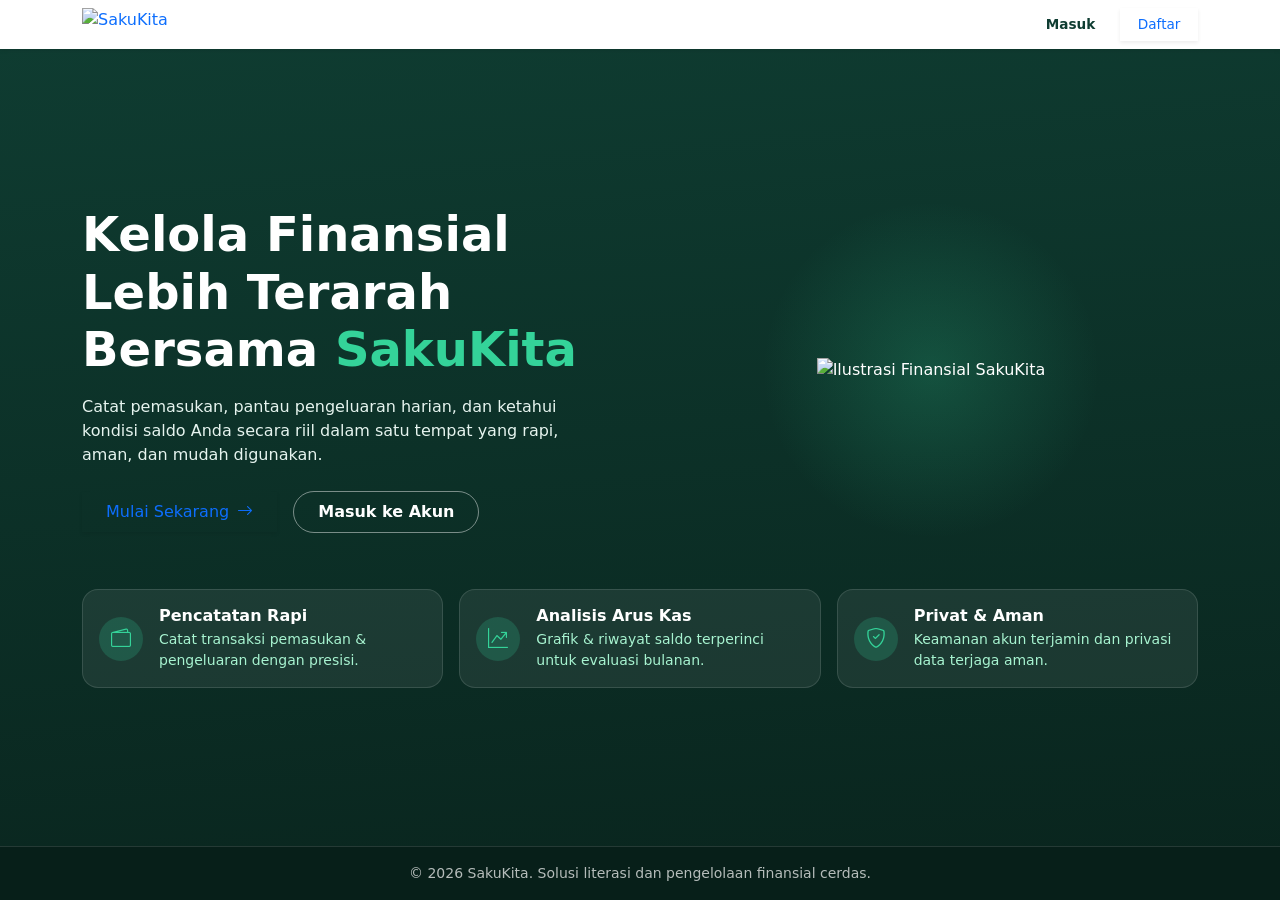
<file: src/main/resources/templates/index.html>
<!DOCTYPE html>
<html lang="id" xmlns:th="http://www.thymeleaf.org">
<head>
    <meta charset="UTF-8">
    <meta name="viewport" content="width=device-width, initial-scale=1.0">
    <title>SakuKita - Kelola Keuangan Pribadi</title>
    <link rel="icon" type="image/png" th:href="@{/images/logo1.png}" />
    <link rel="preconnect" href="https://fonts.googleapis.com" />
    <link rel="preconnect" href="https://fonts.gstatic.com" crossorigin />
    <link href="https://fonts.googleapis.com/css2?family=Plus+Jakarta+Sans:ital,wght@0,400;0,500;0,600;0,700;1,400&family=Playfair+Display:ital,wght@0,500;0,600;0,700;1,400&display=swap" rel="stylesheet" />
    <link href="https://cdn.jsdelivr.net/npm/bootstrap@5.3.3/dist/css/bootstrap.min.css" rel="stylesheet" integrity="sha384-QWTKZyjpPEjISv5WaRU9OFeRpok6YctnYmDr5pNlyT2bRjXh0JMhjY6hW+ALEwIH" crossorigin="anonymous">
    <link rel="stylesheet" href="https://cdn.jsdelivr.net/npm/bootstrap-icons@1.11.3/font/bootstrap-icons.min.css">
    <link rel="stylesheet" th:href="@{/css/sakukita.css}">
</head>
<body class="min-vh-100 d-flex flex-column justify-content-between" style="background: linear-gradient(175deg, #0F3D32 0%, #09241D 100%); color: #FFFFFF;">

    <header class="py-2 bg-white shadow-sm position-sticky top-0" style="z-index: 1020;">
        <div class="container d-flex justify-content-between align-items-center">
            <a th:href="@{/}" class="d-inline-flex align-items-center text-decoration-none">
                <img th:src="@{/images/logoutama.png}" alt="SakuKita" style="height: 32px; width: auto; display: block;">
            </a>
            <div class="d-flex align-items-center gap-2">
                <a th:href="@{/login}" class="btn btn-sm text-decoration-none fw-semibold px-3 py-1" style="color: #0F3D32; font-size: 0.85rem;">Masuk</a>
                <a th:href="@{/register}" class="tombol-utama text-decoration-none shadow-sm" style="padding: 0.38rem 1.1rem; font-size: 0.85rem;">Daftar</a>
            </div>
        </div>
    </header>

    <main class="flex-grow-1 d-flex flex-column justify-content-center py-4 py-lg-5">
        <div class="container">
            <div class="d-lg-none">
                <div class="text-center mb-4">
                    <h1 class="display-6 fw-bold mb-3 lh-tight text-white" style="font-family: 'Plus Jakarta Sans', sans-serif;">
                        Kelola Finansial Lebih Terarah Bersama <span style="color: #34D399;">SakuKita</span>
                    </h1>
                    <p class="fs-6 mb-4 lh-relaxed mx-auto" style="color: #E6F4EF; max-width: 500px;">
                        Catat pemasukan, pantau pengeluaran harian, dan ketahui kondisi saldo Anda secara riil dalam satu tempat yang rapi, aman, dan mudah digunakan.
                    </p>
                    <div class="d-flex flex-wrap align-items-center justify-content-center gap-2 gap-sm-3">
                        <a th:href="@{/register}" class="tombol-putih py-2 px-3 px-sm-4 text-decoration-none d-inline-flex align-items-center gap-2 shadow-sm">
                            <span>Mulai Sekarang</span>
                            <i class="bi bi-arrow-right"></i>
                        </a>
                        <a th:href="@{/login}" class="btn py-2 px-3 px-sm-4 text-decoration-none fw-semibold hero-btn-outline">
                            <span>Masuk ke Akun</span>
                        </a>
                    </div>
                </div>

                <div class="hero-visual-container">
                    <div class="hero-glow-bg"></div>
                    <img th:src="@{/images/utama.png}" alt="Ilustrasi Finansial SakuKita" class="hero-coin-bg">
                    <div class="hero-cards-stack">
                        <div class="hero-glass-card">
                            <div class="d-flex align-items-center gap-3">
                                <div class="hero-card-icon flex-shrink-0">
                                    <i class="bi bi-wallet2"></i>
                                </div>
                                <div>
                                    <h6 class="text-white fw-bold mb-1" style="font-size: 0.95rem;">Pencatatan Rapi</h6>
                                    <p class="mb-0" style="color: #A7F3D0; font-size: 0.825rem; line-height: 1.4;">Catat transaksi pemasukan &amp; pengeluaran dengan presisi.</p>
                                </div>
                            </div>
                        </div>
                        <div class="hero-glass-card">
                            <div class="d-flex align-items-center gap-3">
                                <div class="hero-card-icon flex-shrink-0">
                                    <i class="bi bi-graph-up-arrow"></i>
                                </div>
                                <div>
                                    <h6 class="text-white fw-bold mb-1" style="font-size: 0.95rem;">Analisis Arus Kas</h6>
                                    <p class="mb-0" style="color: #A7F3D0; font-size: 0.825rem; line-height: 1.4;">Grafik &amp; riwayat saldo terperinci untuk evaluasi bulanan.</p>
                                </div>
                            </div>
                        </div>
                        <div class="hero-glass-card">
                            <div class="d-flex align-items-center gap-3">
                                <div class="hero-card-icon flex-shrink-0">
                                    <i class="bi bi-shield-check"></i>
                                </div>
                                <div>
                                    <h6 class="text-white fw-bold mb-1" style="font-size: 0.95rem;">Privat &amp; Aman</h6>
                                    <p class="mb-0" style="color: #A7F3D0; font-size: 0.825rem; line-height: 1.4;">Keamanan akun terjamin dan privasi data terjaga.</p>
                                </div>
                            </div>
                        </div>
                    </div>
                </div>
            </div>
            <div class="d-none d-lg-block">
                <div class="row align-items-center g-5">
                    <div class="col-lg-6 text-start">
                        <h1 class="font-judul display-5 fw-bold mb-3 lh-tight text-white">
                            Kelola Finansial Lebih Terarah Bersama <span style="color: #34D399;">SakuKita</span>
                        </h1>
                        <p class="fs-6 mb-4 lh-relaxed" style="color: #E6F4EF; max-width: 500px;">
                            Catat pemasukan, pantau pengeluaran harian, dan ketahui kondisi saldo Anda secara riil dalam satu tempat yang rapi, aman, dan mudah digunakan.
                        </p>
                        <div class="d-flex align-items-center gap-3">
                            <a th:href="@{/register}" class="tombol-putih py-2 px-4 text-decoration-none d-inline-flex align-items-center gap-2 shadow-sm">
                                <span>Mulai Sekarang</span>
                                <i class="bi bi-arrow-right"></i>
                            </a>
                            <a th:href="@{/login}" class="btn py-2 px-4 text-decoration-none fw-semibold rounded-pill" style="border: 1px solid rgba(255, 255, 255, 0.45); color: #FFFFFF;">
                                <span>Masuk ke Akun</span>
                            </a>
                        </div>
                    </div>

                    <div class="col-lg-6 text-center position-relative">
                        <div class="position-absolute top-50 start-50 translate-middle rounded-circle" style="width: 340px; height: 340px; background: radial-gradient(circle, rgba(52, 211, 153, 0.2) 0%, rgba(15, 61, 50, 0) 70%); z-index: 0; pointer-events: none;"></div>
                        <img th:src="@{/images/utama.png}" alt="Ilustrasi Finansial SakuKita" class="img-fluid position-relative" style="max-height: 390px; width: auto; z-index: 1;">
                    </div>
                </div>

                <div class="row g-3 mt-4 pt-3">
                    <div class="col-4">
                        <div class="p-3 rounded-4 h-100" style="background-color: rgba(255, 255, 255, 0.07); border: 1px solid rgba(255, 255, 255, 0.12);">
                            <div class="d-flex align-items-center gap-3">
                                <div class="d-inline-flex align-items-center justify-content-center rounded-circle flex-shrink-0" style="width: 44px; height: 44px; background-color: rgba(52, 211, 153, 0.2); color: #34D399;">
                                    <i class="bi bi-wallet2 fs-5"></i>
                                </div>
                                <div>
                                    <h6 class="text-white fw-bold mb-1 fs-6">Pencatatan Rapi</h6>
                                    <p class="small mb-0" style="color: #A7F3D0;">Catat transaksi pemasukan &amp; pengeluaran dengan presisi.</p>
                                </div>
                            </div>
                        </div>
                    </div>
                    <div class="col-4">
                        <div class="p-3 rounded-4 h-100" style="background-color: rgba(255, 255, 255, 0.07); border: 1px solid rgba(255, 255, 255, 0.12);">
                            <div class="d-flex align-items-center gap-3">
                                <div class="d-inline-flex align-items-center justify-content-center rounded-circle flex-shrink-0" style="width: 44px; height: 44px; background-color: rgba(52, 211, 153, 0.2); color: #34D399;">
                                    <i class="bi bi-graph-up-arrow fs-5"></i>
                                </div>
                                <div>
                                    <h6 class="text-white fw-bold mb-1 fs-6">Analisis Arus Kas</h6>
                                    <p class="small mb-0" style="color: #A7F3D0;">Grafik &amp; riwayat saldo terperinci untuk evaluasi bulanan.</p>
                                </div>
                            </div>
                        </div>
                    </div>
                    <div class="col-4">
                        <div class="p-3 rounded-4 h-100" style="background-color: rgba(255, 255, 255, 0.07); border: 1px solid rgba(255, 255, 255, 0.12);">
                            <div class="d-flex align-items-center gap-3">
                                <div class="d-inline-flex align-items-center justify-content-center rounded-circle flex-shrink-0" style="width: 44px; height: 44px; background-color: rgba(52, 211, 153, 0.2); color: #34D399;">
                                    <i class="bi bi-shield-check fs-5"></i>
                                </div>
                                <div>
                                    <h6 class="text-white fw-bold mb-1 fs-6">Privat &amp; Aman</h6>
                                    <p class="small mb-0" style="color: #A7F3D0;">Keamanan akun terjamin dan privasi data terjaga aman.</p>
                                </div>
                            </div>
                        </div>
                    </div>
                </div>
            </div>
        </div>
    </main>

    <footer class="py-3 text-center small" style="border-top: 1px solid rgba(255, 255, 255, 0.12); background-color: #071F19; color: rgba(255, 255, 255, 0.7);">
        <div class="container">
            <p class="mb-0">&copy; 2026 SakuKita. Solusi literasi dan pengelolaan finansial cerdas.</p>
        </div>
    </footer>

    <script src="https://cdn.jsdelivr.net/npm/bootstrap@5.3.3/dist/js/bootstrap.bundle.min.js" integrity="sha384-YvpcrYf0tY3lHB60NNkmXc5s9fDVZLESaAA55NDzOxhy9GkcIdslK1eN7N6jIeHz" crossorigin="anonymous"></script>
</body>
</html>
</file>
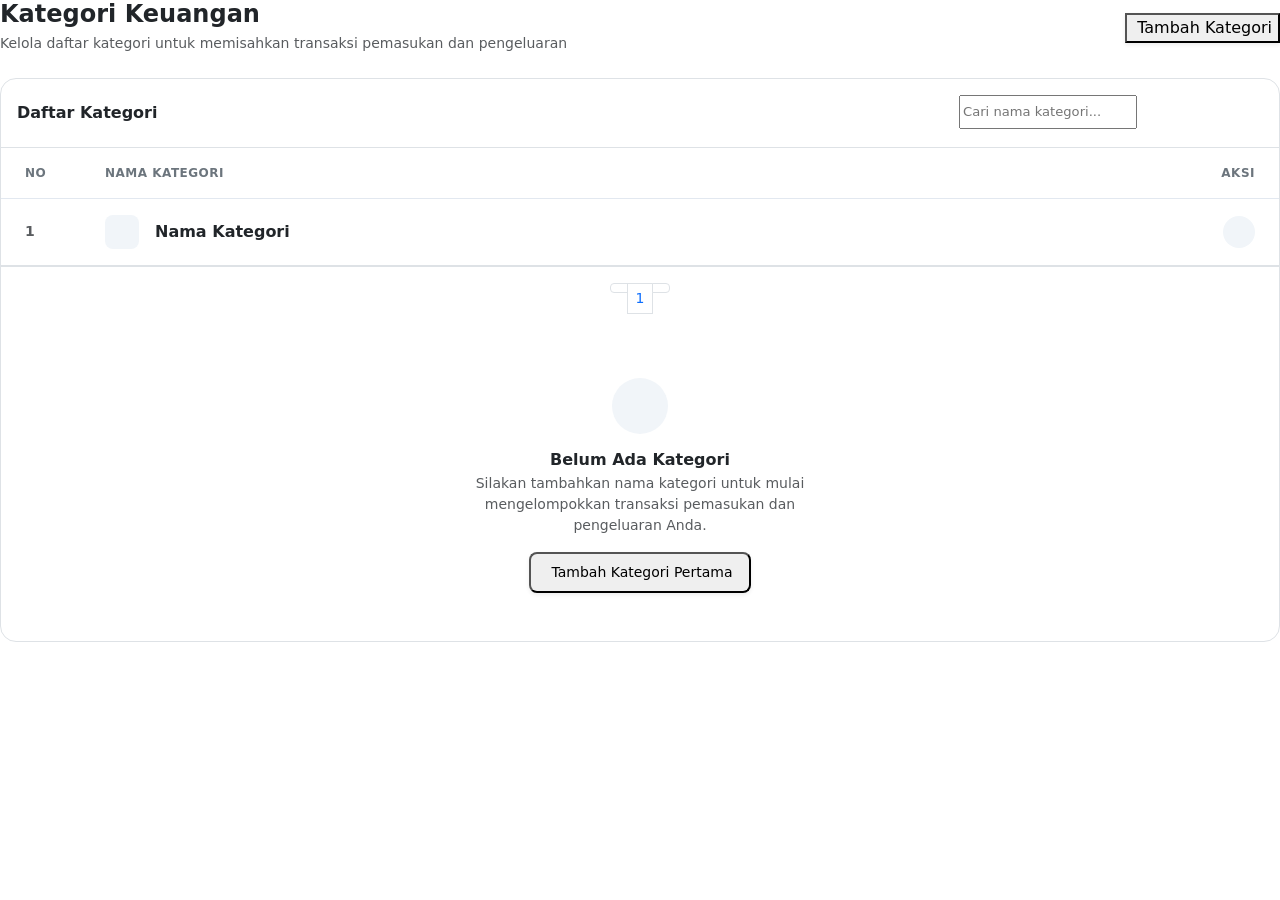
<file: src/main/resources/templates/kategori.html>
<!DOCTYPE html>
<html lang="id" xmlns:th="http://www.thymeleaf.org">

<head>
    <meta charset="UTF-8" />
    <meta name="viewport" content="width=device-width, initial-scale=1.0" />
    <title>Kategori - SakuKita</title>
    <link rel="icon" type="image/png" th:href="@{/images/logo1.png}" />
    <link rel="preconnect" href="https://fonts.googleapis.com" />
    <link rel="preconnect" href="https://fonts.gstatic.com" crossorigin />
    <link
        href="https://fonts.googleapis.com/css2?family=Plus+Jakarta+Sans:ital,wght@0,400;0,500;0,600;0,700;1,400&family=Playfair+Display:ital,wght@0,500;0,600;0,700;1,400&display=swap"
        rel="stylesheet" />
    <link rel="stylesheet" th:href="@{/assets/vendor/fonts/boxicons.css}" />
    <link href="https://cdn.jsdelivr.net/npm/bootstrap@5.3.3/dist/css/bootstrap.min.css" rel="stylesheet"
        integrity="sha384-QWTKZyjpPEjISv5WaRU9OFeRpok6YctnYmDr5pNlyT2bRjXh0JMhjY6hW+ALEwIH" crossorigin="anonymous" />
    <link rel="stylesheet" href="https://cdn.jsdelivr.net/npm/bootstrap-icons@1.11.3/font/bootstrap-icons.min.css" />
    <link rel="stylesheet" th:href="@{/css/sakukita.css}" />
</head>

<body>
    <div class="wadah-dashboard-utama">
        <aside th:replace="~{fragments/sidebar :: sidebar('kategori')}"></aside>

        <main class="area-konten-dashboard">
            <div th:replace="~{fragments/alert :: alert}"></div>

            <div class="d-flex justify-content-between align-items-center mb-3 mb-md-4 flex-wrap gap-2">
                <div>
                    <h2 class="h4 fw-bold text-dark mb-1">Kategori Keuangan</h2>
                    <p class="text-muted small mb-0 d-none d-sm-block">Kelola daftar kategori untuk memisahkan transaksi
                        pemasukan dan pengeluaran</p>
                    <p class="text-muted small mb-0 d-sm-none" style="font-size: 0.75rem;">Kelola pos transaksi keuangan
                        Anda</p>
                </div>
                <div>
                    <button type="button"
                        class="tombol-utama tombol-tambah-kategori text-decoration-none d-inline-flex align-items-center gap-1 shadow-sm"
                        data-bs-toggle="modal"
                        data-bs-target="#modalTambahKategori">
                        <i class="bx bx-plus" style="font-size: 0.95rem;"></i>
                        <span>Tambah Kategori</span>
                    </button>
                </div>
            </div>

            <div class="card kartu-konten p-0 border shadow-none" style="border-radius: 16px; border-color: #E2E8F0;">
                <div
                    class="px-3 pt-3 pb-3 p-md-3 border-bottom d-flex justify-content-between align-items-center flex-wrap gap-2">
                    <div class="d-flex align-items-center gap-2">
                        <h5 class="fw-bold text-dark mb-0 fs-6 fs-md-5">Daftar Kategori</h5>
                    </div>

                    <div class="d-none d-md-block w-100 w-md-auto flex-grow-1 flex-md-grow-0" style="max-width: 320px;">
                        <div class="kotak-input" style="height: 36px; border-radius: 8px;">
                            <span class="ikon-input" style="padding-left: 0.75rem; padding-right: 0.25rem;">
                                <i class="bx bx-search text-muted"></i>
                            </span>
                            <input type="text" id="cariKategoriInput" class="isi-input"
                                style="height: 34px; font-size: 0.82rem;" placeholder="Cari nama kategori..." />
                        </div>
                    </div>
                </div>

                <div th:if="${kategori != null and !#lists.isEmpty(kategori)}">
                    <div class="table-responsive d-none d-md-block">
                        <table class="table table-hover align-middle mb-0" id="tabelKategori">
                            <thead style="background-color: #F8FAFC; border-bottom: 1px solid #E2E8F0;">
                                <tr>
                                    <th class="text-secondary fw-semibold text-uppercase py-3 px-4"
                                        style="font-size: 0.75rem; width: 80px; letter-spacing: 0.5px;">No</th>
                                    <th class="text-secondary fw-semibold text-uppercase py-3 px-4"
                                        style="font-size: 0.75rem; letter-spacing: 0.5px;">Nama Kategori</th>
                                    <th class="text-secondary fw-semibold text-uppercase py-3 px-4 text-end"
                                        style="font-size: 0.75rem; width: 100px; letter-spacing: 0.5px;">Aksi</th>
                                </tr>
                            </thead>
                            <tbody class="border-top-0">
                                <tr th:each="k, iterStat : ${kategori}" class="kategori-row">
                                    <td class="py-3 px-4 text-muted fw-semibold small angka-tabel"
                                        th:text="${(fromIndex != null ? fromIndex + iterStat.index : iterStat.count)}">1
                                    </td>
                                    <td class="py-3 px-4">
                                        <div class="d-flex align-items-center gap-3">
                                            <div class="lingkaran-ikon-kecil"
                                                style="background-color: #F1F5F9; color: #0F3D32; font-weight: 600; font-size: 0.95rem; width: 34px; height: 34px; border-radius: 8px;">
                                                <i class="bx bx-tag"></i>
                                            </div>
                                            <span class="fw-semibold text-dark fs-6 kategori-nama"
                                                th:text="${k.nama}">Nama Kategori</span>
                                        </div>
                                    </td>
                                    <td class="py-3 px-4 text-end">
                                        <div class="dropdown">
                                            <button
                                                class="btn btn-sm btn-light border-0 shadow-none p-1 rounded-circle d-inline-flex align-items-center justify-content-center"
                                                type="button" data-bs-toggle="dropdown" aria-expanded="false"
                                                style="width: 32px; height: 32px; background-color: #F1F5F9; color: #475569;"
                                                title="Pilihan Kategori">
                                                <i class="bx bx-dots-vertical-rounded fs-5"></i>
                                            </button>
                                            <ul class="dropdown-menu dropdown-menu-end shadow-sm border py-1"
                                                style="border-radius: 12px; min-width: 140px; border-color: #E2E8F0;">
                                                <li>
                                                    <button type="button"
                                                        class="dropdown-item py-2 px-3 small d-flex align-items-center gap-2 text-dark"
                                                        data-bs-toggle="modal" data-bs-target="#modalEditKategori"
                                                        th:data-id="${k.id}" th:data-nama="${k.nama}">
                                                        <i class="bx bx-edit text-muted"></i>
                                                        <span>Edit</span>
                                                    </button>
                                                </li>
                                                <li>
                                                    <button type="button"
                                                        class="dropdown-item py-2 px-3 small d-flex align-items-center gap-2 text-danger"
                                                        data-bs-toggle="modal" data-bs-target="#modalHapusKategori"
                                                        th:data-id="${k.id}" th:data-nama="${k.nama}">
                                                        <i class="bx bx-trash text-danger"></i>
                                                        <span>Hapus</span>
                                                    </button>
                                                </li>
                                            </ul>
                                        </div>
                                    </td>
                                </tr>
                            </tbody>
                        </table>
                    </div>

                    <div class="d-md-none" id="daftarKategoriMobile">
                        <div th:each="k, iterStat : ${kategori}"
                            class="kategori-row d-flex justify-content-between align-items-center"
                            style="padding: 0.7rem 0.85rem; border-bottom: 1px solid #F1F5F9;">
                            <div class="d-flex align-items-center gap-2 min-w-0">
                                <div class="lingkaran-ikon-hijau flex-shrink-0"
                                    style="width: 32px; height: 32px; font-size: 0.95rem; border-radius: 8px;">
                                    <i class="bx bx-tag"></i>
                                </div>
                                <span class="fw-semibold text-dark text-truncate kategori-nama"
                                    style="font-size: 0.85rem;" th:text="${k.nama}">
                                    Nama Kategori
                                </span>
                            </div>

                            <div class="dropdown flex-shrink-0">
                                <button
                                    class="btn btn-sm btn-light border-0 shadow-none p-0 d-inline-flex align-items-center justify-content-center"
                                    type="button" data-bs-toggle="dropdown" aria-expanded="false"
                                    style="width: 30px; height: 30px; border-radius: 8px; background-color: #F1F5F9; color: #475569;"
                                    title="Pilihan Kategori">
                                    <i class="bx bx-dots-vertical-rounded" style="font-size: 1.1rem;"></i>
                                </button>
                                <ul class="dropdown-menu dropdown-menu-end shadow-sm border py-1"
                                    style="border-radius: 10px; min-width: 130px; border-color: #E2E8F0;">
                                    <li>
                                        <button type="button"
                                            class="dropdown-item py-2 px-3 small d-flex align-items-center gap-2 text-dark"
                                            data-bs-toggle="modal" data-bs-target="#modalEditKategori"
                                            th:data-id="${k.id}" th:data-nama="${k.nama}">
                                            <i class="bx bx-edit text-muted"></i>
                                            <span>Edit</span>
                                        </button>
                                    </li>
                                    <li>
                                        <button type="button"
                                            class="dropdown-item py-2 px-3 small d-flex align-items-center gap-2 text-danger"
                                            data-bs-toggle="modal" data-bs-target="#modalHapusKategori"
                                            th:data-id="${k.id}" th:data-nama="${k.nama}">
                                            <i class="bx bx-trash text-danger"></i>
                                            <span>Hapus</span>
                                        </button>
                                    </li>
                                </ul>
                            </div>
                        </div>
                    </div>

                    <div id="barisTidakDitemukan" class="text-center py-4 d-none">
                        <i class="bx bx-search text-muted fs-2 mb-2"></i>
                        <p class="text-muted small mb-0">Tidak ada kategori yang sesuai dengan pencarian.</p>
                    </div>
                </div>

                <div th:if="${kategori != null and !#lists.isEmpty(kategori) and totalPages != null and totalPages > 1}"
                    class="p-3 border-top d-flex justify-content-center align-items-center">
                    <nav aria-label="Navigasi Halaman" class="overflow-auto max-w-100">
                        <ul class="pagination pagination-sm mb-0 justify-content-center">
                            <li class="page-item" th:classappend="${currentPage == 1} ? 'disabled' : ''">
                                <a class="page-link" th:href="@{/kategori(page=${currentPage - 1})}"
                                    aria-label="Sebelumnya" title="Sebelumnya">
                                    <i class="bx bx-chevron-left fs-5"></i>
                                </a>
                            </li>
                            <li th:each="i : ${#numbers.sequence(1, totalPages)}" class="page-item"
                                th:classappend="${currentPage == i} ? 'active' : ''">
                                <a class="page-link" th:href="@{/kategori(page=${i})}"
                                    th:text="${i}">1</a>
                            </li>
                            <li class="page-item" th:classappend="${currentPage == totalPages} ? 'disabled' : ''">
                                <a class="page-link" th:href="@{/kategori(page=${currentPage + 1})}"
                                    aria-label="Selanjutnya" title="Selanjutnya">
                                    <i class="bx bx-chevron-right fs-5"></i>
                                </a>
                            </li>
                        </ul>
                    </nav>
                </div>

                <div th:if="${kategori == null or #lists.isEmpty(kategori)}" class="text-center py-5 px-3">
                    <div class="mb-3 d-inline-flex align-items-center justify-content-center rounded-circle"
                        style="width: 56px; height: 56px; background-color: #F1F5F9; color: #64748B;">
                        <i class="bx bx-folder-open fs-2"></i>
                    </div>
                    <h6 class="fw-bold text-dark mb-1">Belum Ada Kategori</h6>
                    <p class="text-muted small mb-3" style="max-width: 400px; margin: 0 auto;">Silakan tambahkan nama
                        kategori untuk mulai mengelompokkan transaksi pemasukan dan pengeluaran Anda.</p>
                    <button type="button"
                        class="tombol-utama py-2 px-3 small d-inline-flex align-items-center gap-1 shadow-sm"
                        style="border-radius: 8px !important;" data-bs-toggle="modal"
                        data-bs-target="#modalTambahKategori">
                        <i class="bx bx-plus fs-5"></i>
                        <span>Tambah Kategori Pertama</span>
                    </button>
                </div>
            </div>
        </main>
    </div>

    <div class="modal fade" id="modalTambahKategori" tabindex="-1" aria-labelledby="modalTambahKategoriLabel"
        aria-hidden="true">
        <div class="modal-dialog modal-dialog-centered">
            <div class="modal-content border-0 shadow" style="border-radius: 16px;">
                <div class="modal-header border-bottom px-4 py-3">
                    <div class="d-flex align-items-center gap-2">
                        <div class="lingkaran-ikon-hijau"
                            style="width: 32px; height: 32px; font-size: 1rem; border-radius: 8px;">
                            <i class="bx bx-plus"></i>
                        </div>
                        <h5 class="modal-title fw-bold text-dark fs-6" id="modalTambahKategoriLabel">Tambah Kategori
                            Baru</h5>
                    </div>
                    <button type="button" class="btn-close" data-bs-dismiss="modal" aria-label="Tutup"></button>
                </div>
                <form th:action="@{/kategori/tambah}" method="post">
                    <div class="modal-body p-4">
                        <div class="mb-2">
                            <label class="form-label fw-semibold text-dark small mb-1">Nama Kategori</label>
                            <div class="kotak-input" style="border-radius: 8px;">
                                <span class="ikon-input" style="padding-left: 0.75rem; padding-right: 0.25rem;">
                                    <i class="bx bx-tag text-muted"></i>
                                </span>
                                <input type="text" name="nama" class="isi-input"
                                    placeholder="Misal: Belanja, Hiburan, Tabungan" required autofocus />
                            </div>
                            <small class="text-muted mt-1 d-block" style="font-size: 0.75rem;">Pastikan nama belum
                                pernah didaftarkan sebelumnya.</small>
                        </div>
                    </div>
                    <div class="modal-footer border-top px-4 py-3 d-flex justify-content-end gap-2">
                        <button type="button" class="tombol-putih py-2 px-3 small"
                            style="border-radius: 8px !important;" data-bs-dismiss="modal">Batal</button>
                        <button type="submit" class="tombol-utama py-2 px-4 small"
                            style="border-radius: 8px !important;">Simpan</button>
                    </div>
                </form>
            </div>
        </div>
    </div>

    <div class="modal fade" id="modalEditKategori" tabindex="-1" aria-labelledby="modalEditKategoriLabel"
        aria-hidden="true">
        <div class="modal-dialog modal-dialog-centered">
            <div class="modal-content border-0 shadow" style="border-radius: 16px;">
                <div class="modal-header border-bottom px-4 py-3">
                    <div class="d-flex align-items-center gap-2">
                        <div class="lingkaran-ikon-hijau"
                            style="width: 32px; height: 32px; font-size: 1rem; border-radius: 8px;">
                            <i class="bx bx-edit-alt"></i>
                        </div>
                        <h5 class="modal-title fw-bold text-dark fs-6" id="modalEditKategoriLabel">Edit Nama Kategori
                        </h5>
                    </div>
                    <button type="button" class="btn-close" data-bs-dismiss="modal" aria-label="Tutup"></button>
                </div>
                <form th:action="@{/kategori/edit}" method="post">
                    <input type="hidden" name="id" id="editKategoriId" />
                    <div class="modal-body p-4">
                        <div class="mb-2">
                            <label for="editKategoriNama" class="form-label fw-semibold text-dark small mb-1">Nama
                                Kategori</label>
                            <div class="kotak-input" style="border-radius: 8px;">
                                <span class="ikon-input" style="padding-left: 0.75rem; padding-right: 0.25rem;">
                                    <i class="bx bx-tag text-muted"></i>
                                </span>
                                <input type="text" id="editKategoriNama" name="nama" class="isi-input" required />
                            </div>
                        </div>
                    </div>
                    <div class="modal-footer border-top px-4 py-3 d-flex justify-content-end gap-2">
                        <button type="button" class="tombol-putih py-2 px-3 small"
                            style="border-radius: 8px !important;" data-bs-dismiss="modal">Batal</button>
                        <button type="submit" class="tombol-utama py-2 px-4 small"
                            style="border-radius: 8px !important;">Simpan Perubahan</button>
                    </div>
                </form>
            </div>
        </div>
    </div>

    <div class="modal fade" id="modalHapusKategori" tabindex="-1" aria-labelledby="modalHapusKategoriLabel"
        aria-hidden="true">
        <div class="modal-dialog modal-dialog-centered">
            <div class="modal-content border-0 shadow" style="border-radius: 16px;">
                <div class="modal-header border-bottom px-4 py-3">
                    <div class="d-flex align-items-center gap-2">
                        <div class="lingkaran-ikon-merah"
                            style="width: 32px; height: 32px; font-size: 1rem; border-radius: 8px;">
                            <i class="bx bx-trash"></i>
                        </div>
                        <h5 class="modal-title fw-bold text-dark fs-6" id="modalHapusKategoriLabel">Hapus Kategori</h5>
                    </div>
                    <button type="button" class="btn-close" data-bs-dismiss="modal" aria-label="Tutup"></button>
                </div>
                <form id="formHapusKategori" method="post" action="">
                    <div class="modal-body p-4">
                        <p class="mb-1 text-dark">
                            Apakah Anda yakin ingin menghapus kategori <strong id="hapusKategoriNama"
                                class="text-danger"></strong>?
                        </p>
                        <small class="text-muted">Tindakan ini tidak dapat dibatalkan.</small>
                    </div>
                    <div class="modal-footer border-top px-4 py-3 d-flex justify-content-end gap-2">
                        <button type="button" class="tombol-putih py-2 px-3 small"
                            style="border-radius: 8px !important;" data-bs-dismiss="modal">Batal</button>
                        <button type="submit" class="btn btn-danger py-2 px-4 small fw-semibold"
                            style="border-radius: 8px !important;">Hapus</button>
                    </div>
                </form>
            </div>
        </div>
    </div>

    <script src="https://cdn.jsdelivr.net/npm/bootstrap@5.3.3/dist/js/bootstrap.bundle.min.js"
        integrity="sha384-YvpcrYf0tY3lHB60NNkmXc5s9fDVZLESaAA55NDzOxhy9GkcIdslK1eN7N6jIeHz"
        crossorigin="anonymous"></script>
    <script>
        document.addEventListener('DOMContentLoaded', function () {
            const modalEdit = document.getElementById('modalEditKategori');
            if (modalEdit) {
                modalEdit.addEventListener('show.bs.modal', function (event) {
                    const button = event.relatedTarget;
                    if (!button) return;
                    const id = button.getAttribute('data-id');
                    const nama = button.getAttribute('data-nama');
                    document.getElementById('editKategoriId').value = id || '';
                    document.getElementById('editKategoriNama').value = nama || '';
                });
            }

            const modalHapus = document.getElementById('modalHapusKategori');
            if (modalHapus) {
                modalHapus.addEventListener('show.bs.modal', function (event) {
                    const button = event.relatedTarget;
                    if (!button) return;
                    const id = button.getAttribute('data-id');
                    const nama = button.getAttribute('data-nama');
                    document.getElementById('hapusKategoriNama').textContent = nama || '';
                    const formHapus = document.getElementById('formHapusKategori');
                    if (formHapus && id) {
                        formHapus.action = '/kategori/hapus/' + id;
                    }
                });
            }

            const cariInput = document.getElementById('cariKategoriInput');
            const rows = document.querySelectorAll('.kategori-row');
            const noData = document.getElementById('barisTidakDitemukan');

            if (cariInput && rows.length > 0) {
                cariInput.addEventListener('input', function () {
                    const query = this.value.trim().toLowerCase();
                    let matchCount = 0;

                    rows.forEach(function (row) {
                        const namaElem = row.querySelector('.kategori-nama');
                        const namaText = namaElem ? namaElem.textContent.toLowerCase() : '';
                        if (namaText.includes(query)) {
                            row.style.removeProperty('display');
                            row.classList.remove('d-none');
                            matchCount++;
                        } else {
                            row.style.setProperty('display', 'none', 'important');
                            row.classList.add('d-none');
                        }
                    });

                    if (noData) {
                        if (matchCount === 0 && query.length > 0) {
                            noData.classList.remove('d-none');
                        } else {
                            noData.classList.add('d-none');
                        }
                    }
                });
            }
        });
    </script>
</body>

</html>
</file>
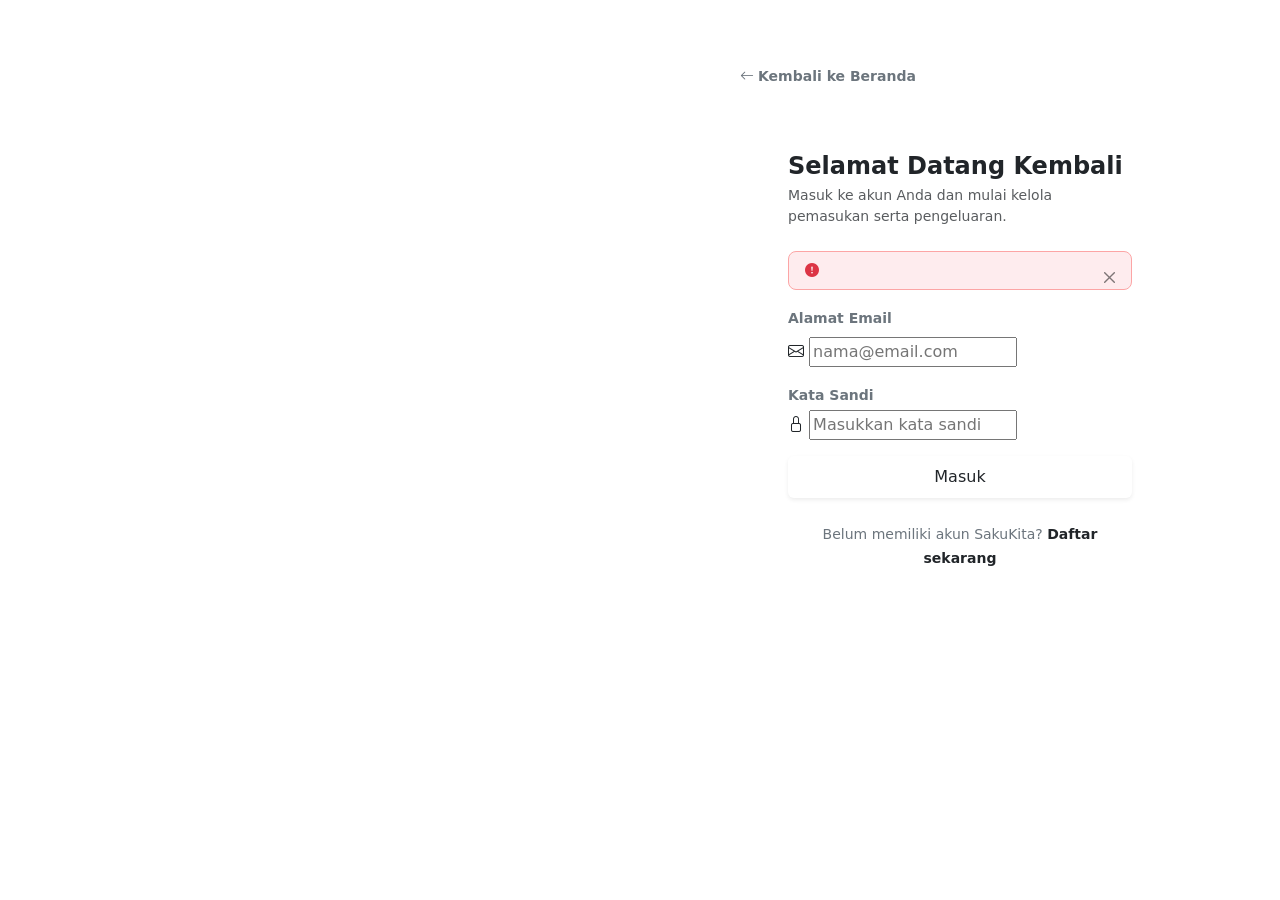
<file: src/main/resources/templates/login.html>
<!DOCTYPE html>
<html lang="en" xmlns:th="http://www.thymeleaf.org">
<head>
    <meta charset="UTF-8">
    <meta name="viewport" content="width=device-width, initial-scale=1.0">
    <title>Masuk - SakuKita</title>
    <link rel="icon" type="image/png" th:href="@{/images/logo1.png}" />
    <link href="https://cdn.jsdelivr.net/npm/bootstrap@5.3.3/dist/css/bootstrap.min.css" rel="stylesheet" integrity="sha384-QWTKZyjpPEjISv5WaRU9OFeRpok6YctnYmDr5pNlyT2bRjXh0JMhjY6hW+ALEwIH" crossorigin="anonymous">
    <link rel="stylesheet" href="https://cdn.jsdelivr.net/npm/bootstrap-icons@1.11.3/font/bootstrap-icons.min.css">
    <link rel="stylesheet" th:href="@{/css/sakukita.css}">
</head>
<body>
    <div class="container-fluid p-0">
        <div class="row g-0 layar-belah">
            <div class="col-lg-6 d-none d-lg-flex flex-column justify-content-start p-5 sisi-hijau">
                <div class="mb-5 pt-3">
                    <a th:href="@{/}" class="d-inline-flex align-items-center text-decoration-none">
                        <img th:src="@{/images/logoutama.png}" alt="SakuKita" style="height: 36px; width: auto; display: block; filter: brightness(0) invert(1);">
                    </a>
                </div>
                <div class="px-xl-2" style="max-width: 520px;">
                    <h1 class="display-6 font-judul text-white fw-medium mb-4 lh-base">
                        Anti <span class="fst-italic" style="color: var(--warna-mint);">boncos</span> dan bebas pusing, pantau semua duitmu bareng <span class="fst-italic" style="color: var(--warna-mint);">SakuKita.</span>
                    </h1>
                    <p class="text-white-50 fs-6 lh-lg mb-0">
                        Biar nggak gampang bokek dan boncos mulu, yuk pantau aliran duit kamu dengan santai. Di sini kamu bisa ngerem jajan yang nggak penting dan bikin tabungan makin tebal tanpa drama pusing di tanggal tua.
                    </p>
                </div>
            </div>

            <div class="col-lg-6 d-flex flex-column justify-content-between justify-content-lg-start align-items-center px-4 py-3 py-lg-5 px-lg-5 sisi-form position-relative min-vh-100">
                <div class="d-lg-none w-100 text-start pt-2">
                    <a th:href="@{/}" class="d-inline-flex align-items-center text-decoration-none" aria-label="SakuKita Home">
                        <img th:src="@{/images/logoutama.png}" alt="SakuKita" style="height: 32px; width: auto; display: block;">
                    </a>
                </div>
                <div class="w-100 d-flex flex-column align-items-center my-auto my-lg-0 pt-lg-3" style="max-width: 440px;">
                    <div class="w-100 mb-2 mb-sm-3 text-start">
                        <a th:href="@{/}" class="small fw-semibold text-decoration-none text-secondary d-inline-flex align-items-center">
                            <i class="bi bi-arrow-left me-1"></i><span>Kembali ke Beranda</span>
                        </a>
                    </div>

                    <div class="kartu p-4 p-sm-5 w-100" style="max-width: 440px;">
                    <div class="mb-4">
                        <h2 class="h4 fw-bold font-judul mb-1 text-dark">Selamat Datang Kembali</h2>
                        <p class="text-muted small mb-0">Masuk ke akun Anda dan mulai kelola pemasukan serta pengeluaran.</p>
                    </div>

                    <div th:if="${pesanError}" class="alert alert-danger alert-dismissible fade show d-flex align-items-center gap-2 py-2 px-3 small rounded-3 mb-3 border" style="background-color: #FEECEE; border-color: #FCA5A5 !important; color: #842029;" role="alert">
                        <i class="bi bi-exclamation-circle-fill flex-shrink-0 text-danger"></i>
                        <div class="flex-grow-1" th:text="${pesanError}"></div>
                        <button type="button" class="btn-close shadow-none" data-bs-dismiss="alert" aria-label="Close" style="font-size: 0.7rem;"></button>
                    </div>

                    <form th:action="@{/login}" method="post">
                        <div class="mb-3">
                            <label for="email" class="form-label small fw-semibold text-secondary">Alamat Email</label>
                            <div class="kotak-input">
                                <span class="ikon-input"><i class="bi bi-envelope"></i></span>
                                <input type="email" class="isi-input" id="email" name="email" placeholder="nama@email.com" required>
                            </div>
                        </div>

                        <div class="mb-3">
                            <label for="password" class="form-label small fw-semibold text-secondary mb-1">Kata Sandi</label>
                            <div class="kotak-input">
                                <span class="ikon-input"><i class="bi bi-lock"></i></span>
                                <input type="password" class="isi-input" id="password" name="password" placeholder="Masukkan kata sandi" required>
                            </div>
                        </div>

                        <button type="submit" class="btn tombol-utama w-100 py-2 mb-3 shadow-sm">Masuk</button>

                        <div class="text-center pt-2">
                            <span class="small text-secondary">Belum memiliki akun SakuKita? </span>
                            <a th:href="@{/register}" class="small fw-semibold text-decoration-none" style="color: var(--warna-utama);">
                                Daftar sekarang
                            </a>
                        </div>
                    </form>
                </div>
                </div>
                <div class="d-lg-none w-100" style="height: 32px;" aria-hidden="true"></div>
            </div>
        </div>
    </div>

    <script src="https://cdn.jsdelivr.net/npm/bootstrap@5.3.3/dist/js/bootstrap.bundle.min.js" integrity="sha384-YvpcrYf0tY3lHB60NNkmXc5s9fDVZLESaAA55NDzOxhy9GkcIdslK1eN7N6jIeHz" crossorigin="anonymous"></script>
    <script>
        document.addEventListener('submit', function (e) {
            if (e.defaultPrevented) return;
            var form = e.target;
            if (form.getAttribute('data-submitting') === 'true') {
                e.preventDefault();
                return;
            }
            if (form.checkValidity && !form.checkValidity()) {
                return;
            }
            form.setAttribute('data-submitting', 'true');
            var tombol = form.querySelectorAll('button[type="submit"], input[type="submit"]');
            for (var i = 0; i < tombol.length; i++) {
                tombol[i].disabled = true;
            }
        });

        document.addEventListener('keydown', function (e) {
            if (e.key === 'Enter') {
                var form = e.target.form || (e.target.closest && e.target.closest('form'));
                if (form && form.getAttribute('data-submitting') === 'true') {
                    e.preventDefault();
                }
            }
        });

        window.addEventListener('pageshow', function () {
            var forms = document.querySelectorAll('form');
            for (var i = 0; i < forms.length; i++) {
                forms[i].removeAttribute('data-submitting');
                var tombol = forms[i].querySelectorAll('button[type="submit"], input[type="submit"]');
                for (var j = 0; j < tombol.length; j++) {
                    tombol[j].disabled = false;
                }
            }
        });
    </script>
</body>
</html>
</file>
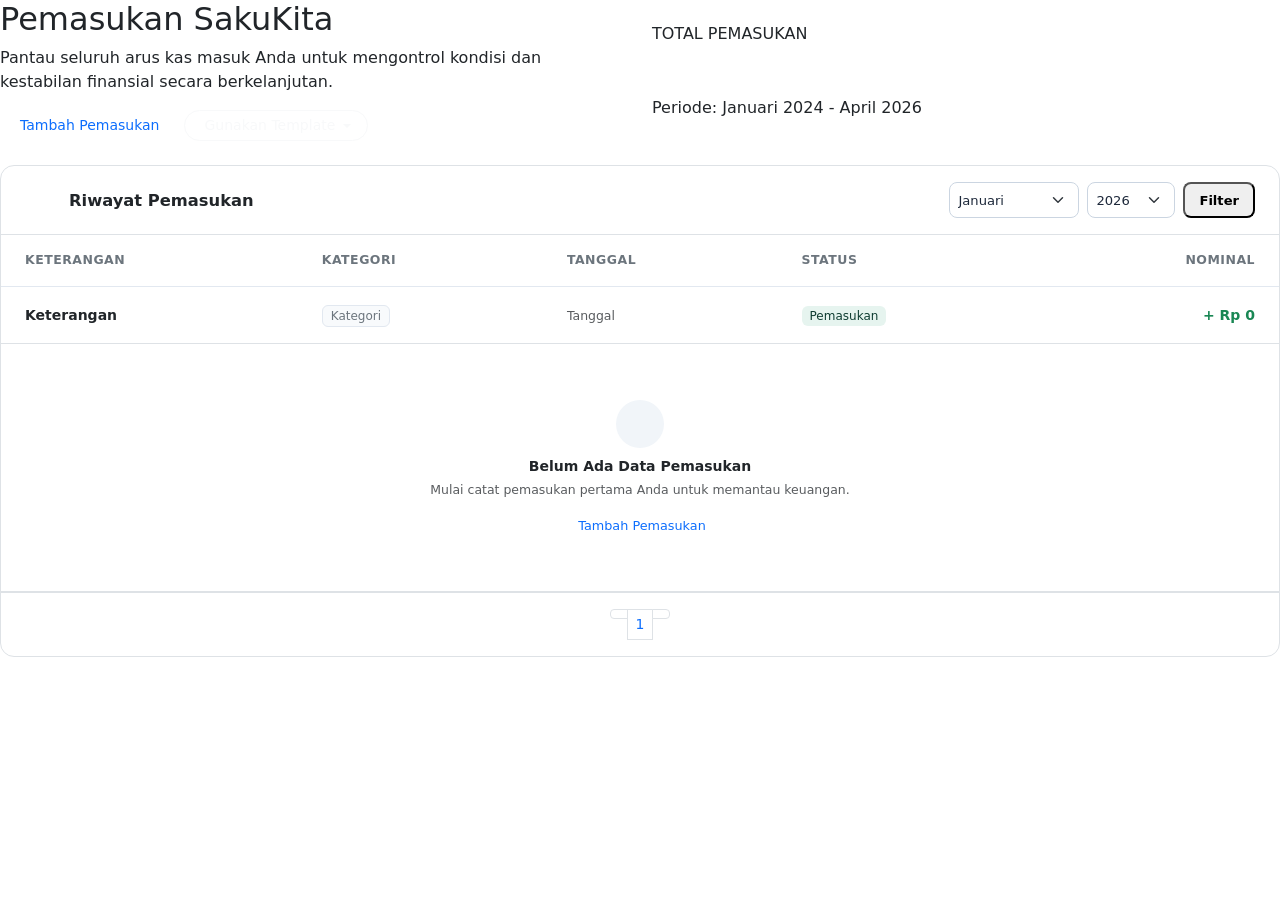
<file: src/main/resources/templates/pemasukan.html>
<!DOCTYPE html>
<html lang="id" xmlns:th="http://www.thymeleaf.org">
<head>
    <meta charset="UTF-8" />
    <meta name="viewport" content="width=device-width, initial-scale=1.0" />
    <title>Pemasukan - SakuKita</title>
    <link rel="icon" type="image/png" th:href="@{/images/logo1.png}" />
    <link rel="preconnect" href="https://fonts.googleapis.com" />
    <link rel="preconnect" href="https://fonts.gstatic.com" crossorigin />
    <link href="https://fonts.googleapis.com/css2?family=Plus+Jakarta+Sans:ital,wght@0,400;0,500;0,600;0,700;1,400&family=Playfair+Display:ital,wght@0,500;0,600;0,700;1,400&display=swap" rel="stylesheet" />
    <link rel="stylesheet" th:href="@{/assets/vendor/fonts/boxicons.css}" />
    <link href="https://cdn.jsdelivr.net/npm/bootstrap@5.3.3/dist/css/bootstrap.min.css" rel="stylesheet" integrity="sha384-QWTKZyjpPEjISv5WaRU9OFeRpok6YctnYmDr5pNlyT2bRjXh0JMhjY6hW+ALEwIH" crossorigin="anonymous" />
    <link rel="stylesheet" href="https://cdn.jsdelivr.net/npm/bootstrap-icons@1.11.3/font/bootstrap-icons.min.css" />
    <link rel="stylesheet" th:href="@{/css/sakukita.css}" />
</head>
<body>
    <div class="wadah-dashboard-utama">
        <aside th:replace="~{fragments/sidebar :: sidebar('pemasukan')}"></aside>
        <main class="area-konten-dashboard">
            <div th:replace="~{fragments/alert :: alert}"></div>
            <div class="kartu-sambutan mb-4">
                <div class="kartu-sambutan-pola"></div>
                <div class="row align-items-center position-relative d-none d-lg-flex">
                    <div class="col-lg-6 mb-3 mb-lg-0">
                        <h2 class="judul-kartu-sambutan font-judul">Pemasukan SakuKita</h2>
                        <p class="deskripsi-kartu-sambutan mb-3">
                            Pantau seluruh arus kas masuk Anda untuk mengontrol kondisi dan kestabilan finansial secara berkelanjutan.
                        </p>
                        <div class="d-flex align-items-center flex-wrap gap-2">
                            <a th:href="@{/tambahPemasukan}" class="tombol-putih text-decoration-none py-1 px-3 d-inline-flex align-items-center gap-1" style="font-size: 0.875rem;">
                                <i class="bx bx-plus"></i>
                                <span>Tambah Pemasukan</span>
                            </a>
                            <div th:if="${templatesPemasukan != null and !#lists.isEmpty(templatesPemasukan)}" class="dropdown">
                                <button class="btn btn-sm btn-outline-light rounded-pill px-3 py-1 dropdown-toggle d-flex align-items-center gap-1" type="button" data-bs-toggle="dropdown" aria-expanded="false" style="font-size: 0.875rem; background: rgba(255, 255, 255, 0.12);">
                                    <i class="bx bx-bookmark"></i>
                                    <span>Gunakan Template</span>
                                </button>
                                <ul class="dropdown-menu shadow border-0 py-1" style="border-radius: 12px; min-width: 220px;">
                                    <li th:each="tpl : ${templatesPemasukan}">
                                        <a class="dropdown-item py-2 px-3 small d-flex justify-content-between align-items-center" th:href="@{/tambahPemasukan(templateId=${tpl.id})}">
                                            <span class="fw-semibold text-truncate me-2" th:text="${tpl.nama}">Nama Template</span>
                                            <span class="badge bg-success-subtle text-success border border-success-subtle" th:text="'Rp' + ${#numbers.formatDecimal(tpl.jumlah, 0, 'POINT', 0, 'COMMA')}">Rp0</span>
                                        </a>
                                    </li>
                                </ul>
                            </div>
                        </div>
                    </div>
                    <div class="col-lg-6">
                        <div class="kotak-info-sambutan">
                            <div class="d-flex align-items-center justify-content-between mb-2 flex-wrap gap-2">
                                <span class="teks-info-sambutan text-uppercase">Total Pemasukan</span>
                            </div>
                            <h3 class="persen-info-sambutan font-judul fs-2 mb-1 text-white angka-tabel" th:text="'Rp ' + ${#numbers.formatDecimal(totalPemasukan != null ? totalPemasukan : 0, 0, 'POINT', 0, 'COMMA')}">Rp 0</h3>
                            <span class="keterangan-info-sambutan">
                                Periode: <span th:text="${periodeJudul}">Januari 2024 - April 2026</span>
                            </span>
                        </div>
                    </div>
                </div>

                <div class="position-relative d-lg-none">
                    <div class="d-flex align-items-center justify-content-between mb-1.5 flex-wrap gap-2">
                        <span class="text-white-50 text-uppercase fw-semibold" style="font-size: 0.72rem; letter-spacing: 0.06em;">TOTAL PEMASUKAN</span>
                    </div>
                    <div class="fw-bold text-white angka-tabel mb-1" style="font-size: 1.45rem; line-height: 1.2;" th:text="'Rp ' + ${#numbers.formatDecimal(totalPemasukan != null ? totalPemasukan : 0, 0, 'POINT', 0, 'COMMA')}">
                        Rp 0
                    </div>
                    <span class="text-white-50 d-block small mb-2.5" style="font-size: 0.72rem;">
                        Periode: <span th:text="${periodeJudul}">Januari 2024 - April 2026</span>
                    </span>

                    <div class="pt-2 border-top-matte d-flex align-items-center gap-2">
                        <a th:href="@{/tambahPemasukan}" class="btn btn-sm btn-light rounded-pill text-decoration-none d-flex align-items-center justify-content-center flex-fill text-center fw-semibold" style="font-size: 0.72rem; color: #0F3D32; background-color: #FFFFFF; border: 1px solid #FFFFFF; white-space: nowrap;">
                            <span>Tambah Pemasukan</span>
                        </a>
                        <div th:if="${templatesPemasukan != null and !#lists.isEmpty(templatesPemasukan)}" class="dropdown flex-fill">
                            <button class="btn btn-sm btn-outline-light rounded-pill dropdown-toggle d-flex align-items-center justify-content-center w-100 text-center" type="button" data-bs-toggle="dropdown" aria-expanded="false" style="font-size: 0.72rem; background: rgba(255, 255, 255, 0.12); white-space: nowrap;">
                                <span>Gunakan Template</span>
                            </button>
                            <ul class="dropdown-menu shadow border-0 py-1" style="border-radius: 12px; min-width: 210px;">
                                <li th:each="tpl : ${templatesPemasukan}">
                                    <a class="dropdown-item py-1.5 px-3 small d-flex justify-content-between align-items-center" th:href="@{/tambahPemasukan(templateId=${tpl.id})}">
                                        <span class="fw-semibold text-truncate me-2" th:text="${tpl.nama}">Nama Template</span>
                                        <span class="badge bg-success-subtle text-success border border-success-subtle" th:text="'Rp' + ${#numbers.formatDecimal(tpl.jumlah, 0, 'POINT', 0, 'COMMA')}">Rp0</span>
                                    </a>
                                </li>
                            </ul>
                        </div>
                    </div>
                </div>
            </div>

            <section class="card p-0 border shadow-none overflow-hidden" style="border-radius: 14px; border-color: #E2E8F0; background: #FFFFFF;">
                <div class="px-3 px-md-4 py-3 border-bottom d-flex flex-column flex-sm-row justify-content-between align-items-start align-items-sm-center gap-3">
                    <div class="d-flex align-items-center gap-2">
                        <div class="lingkaran-ikon-hijau flex-shrink-0" style="width: 36px; height: 36px; font-size: 1.15rem; border-radius: 9px;">
                            <i class="bx bx-history"></i>
                        </div>
                        <h6 class="fw-bold mb-0 text-dark" style="font-size: 1.02rem;">Riwayat Pemasukan</h6>
                    </div>

                    <!-- Filter di pojok kanan: ukuran proporsional & profesional -->
                    <form th:action="@{/pemasukan}" method="get" class="d-flex align-items-center gap-2 ms-sm-auto">
                        <select name="bulan" aria-label="Bulan" class="form-select form-select-sm" style="width: 130px; height: 36px; border-radius: 8px; font-size: 0.82rem; border-color: #CBD5E1; color: #1E293B; font-weight: 500; background-color: #FFFFFF;">
                            <option value="1" th:selected="${bulan == 1}">Januari</option>
                            <option value="2" th:selected="${bulan == 2}">Februari</option>
                            <option value="3" th:selected="${bulan == 3}">Maret</option>
                            <option value="4" th:selected="${bulan == 4}">April</option>
                            <option value="5" th:selected="${bulan == 5}">Mei</option>
                            <option value="6" th:selected="${bulan == 6}">Juni</option>
                            <option value="7" th:selected="${bulan == 7}">Juli</option>
                            <option value="8" th:selected="${bulan == 8}">Agustus</option>
                            <option value="9" th:selected="${bulan == 9}">September</option>
                            <option value="10" th:selected="${bulan == 10}">Oktober</option>
                            <option value="11" th:selected="${bulan == 11}">November</option>
                            <option value="12" th:selected="${bulan == 12}">Desember</option>
                        </select>
                        <select name="tahun" aria-label="Tahun" class="form-select form-select-sm" style="width: 88px; height: 36px; border-radius: 8px; font-size: 0.82rem; border-color: #CBD5E1; color: #1E293B; font-weight: 500; background-color: #FFFFFF;">
                            <option th:each="t : ${daftarTahun}" th:value="${t}" th:text="${t}" th:selected="${t == tahun}">2026</option>
                        </select>
                        <button type="submit" class="tombol-utama small d-inline-flex align-items-center justify-content-center gap-1.5 text-nowrap flex-shrink-0" style="height: 36px; border-radius: 8px !important; font-size: 0.82rem; font-weight: 600; padding: 0 14px;">
                            <i class="bx bx-filter-alt"></i>
                            <span>Filter</span>
                        </button>
                    </form>
                </div>

                <div class="table-responsive text-nowrap">
                    <table class="table table-hover align-middle mb-0">
                        <thead style="background-color: #F8FAFC; border-bottom: 1px solid #E2E8F0;">
                            <tr>
                                <th class="py-3 px-3 px-md-4 text-secondary fw-semibold text-uppercase" style="font-size: 0.78rem; letter-spacing: 0.5px;">Keterangan</th>
                                <th class="py-3 px-3 px-md-4 text-secondary fw-semibold text-uppercase" style="font-size: 0.78rem; letter-spacing: 0.5px;">Kategori</th>
                                <th class="py-3 px-3 px-md-4 text-secondary fw-semibold text-uppercase" style="font-size: 0.78rem; letter-spacing: 0.5px;">Tanggal</th>
                                <th class="py-3 px-3 px-md-4 text-secondary fw-semibold text-uppercase" style="font-size: 0.78rem; letter-spacing: 0.5px;">Status</th>
                                <th class="py-3 px-3 px-md-4 text-secondary fw-semibold text-uppercase text-end" style="font-size: 0.78rem; letter-spacing: 0.5px;">Nominal</th>
                            </tr>
                        </thead>
                        <tbody class="border-top-0">
                            <tr th:each="p : ${transaksi}">
                                <td class="py-3 px-3 px-md-4">
                                    <div class="d-flex align-items-center">
                                        <div class="lingkaran-ikon-kecil laporan-tabel-ikon flex-shrink-0 lingkaran-ikon-hijau">
                                            <i class="bx bx-up-arrow-alt"></i>
                                        </div>
                                        <span class="fw-semibold text-dark small laporan-tabel-keterangan" th:text="${p.keterangan}">
                                            Keterangan
                                        </span>
                                    </div>
                                </td>
                                <td class="py-3 px-3 px-md-4">
                                    <span class="badge border fw-medium px-2 py-0.5 text-secondary" style="background-color: #F8FAFC; border-color: #E2E8F0 !important; font-size: 0.75rem; border-radius: 6px;" th:text="${p.kategori != null and !#strings.isEmpty(p.kategori) ? p.kategori : 'Lainnya'}">
                                        Kategori
                                    </span>
                                </td>
                                <td class="py-3 px-3 px-md-4">
                                    <span class="text-muted small" style="font-size: 0.78rem;" th:text="${p.tanggal != null ? #temporals.format(p.tanggal, 'dd MMM yyyy, HH:mm') : '-'}">
                                        Tanggal
                                    </span>
                                </td>
                                <td class="py-3 px-3 px-md-4">
                                    <span class="badge fw-medium px-2 py-0.5" style="background-color: #E6F4EF; color: #0F3D32; font-size: 0.75rem; border-radius: 6px;">
                                        Pemasukan
                                    </span>
                                </td>
                                <td class="py-3 px-3 px-md-4 text-end fw-bold small text-success angka-tabel" th:text="'+ Rp ' + ${#numbers.formatDecimal(p.jumlah != null ? p.jumlah : 0, 0, 'POINT', 0, 'COMMA')}">
                                    + Rp 0
                                </td>
                            </tr>

                            <tr th:if="${transaksi == null or #lists.isEmpty(transaksi)}">
                                <td colspan="5" class="text-center py-5 text-muted">
                                    <div class="d-flex flex-column align-items-center justify-content-center py-2">
                                        <div class="mb-2 d-inline-flex align-items-center justify-content-center rounded-circle" style="width: 48px; height: 48px; background-color: #F1F5F9; color: #64748B;">
                                            <i class="bx bx-receipt fs-3"></i>
                                        </div>
                                        <span class="fw-semibold text-dark mb-1 small">
                                            Belum Ada Data Pemasukan
                                        </span>
                                        <small class="text-muted mb-3" style="font-size: 0.78rem;">
                                            Mulai catat pemasukan pertama Anda untuk memantau keuangan.
                                        </small>
                                        <a th:href="@{/tambahPemasukan}" class="tombol-utama py-1.5 px-3 small text-decoration-none d-inline-flex align-items-center gap-1" style="font-size: 0.8rem; border-radius: 8px !important;">
                                            <i class="bx bx-plus-circle"></i>
                                            <span>Tambah Pemasukan</span>
                                        </a>
                                    </div>
                                </td>
                            </tr>
                        </tbody>
                    </table>
                </div>

                <div th:if="${totalPages != null and totalPages > 1}" class="p-3 border-top d-flex justify-content-center align-items-center">
                    <nav aria-label="Navigasi Halaman" class="overflow-auto max-w-100">
                        <ul class="pagination pagination-sm mb-0 justify-content-center">
                            <li class="page-item" th:classappend="${currentPage == 1} ? 'disabled' : ''">
                                <a class="page-link" th:href="@{/pemasukan(bulan=${bulan}, tahun=${tahun}, page=${currentPage - 1})}" aria-label="Sebelumnya" title="Sebelumnya">
                                    <i class="bx bx-chevron-left fs-5"></i>
                                </a>
                            </li>
                            <li th:each="i : ${#numbers.sequence(1, totalPages)}" class="page-item" th:classappend="${currentPage == i} ? 'active' : ''">
                                <a class="page-link" th:href="@{/pemasukan(bulan=${bulan}, tahun=${tahun}, page=${i})}" th:text="${i}">1</a>
                            </li>
                            <li class="page-item" th:classappend="${currentPage == totalPages} ? 'disabled' : ''">
                                <a class="page-link" th:href="@{/pemasukan(bulan=${bulan}, tahun=${tahun}, page=${currentPage + 1})}" aria-label="Selanjutnya" title="Selanjutnya">
                                    <i class="bx bx-chevron-right fs-5"></i>
                                </a>
                            </li>
                        </ul>
                    </nav>
                </div>
            </section>
        </main>
    </div>

    <script src="https://cdn.jsdelivr.net/npm/bootstrap@5.3.3/dist/js/bootstrap.bundle.min.js" integrity="sha384-YvpcrYf0tY3lHB60NNkmXc5s9fDVZLESaAA55NDzOxhy9GkcIdslK1eN7N6jIeHz" crossorigin="anonymous"></script>
</body>
</html>
</file>
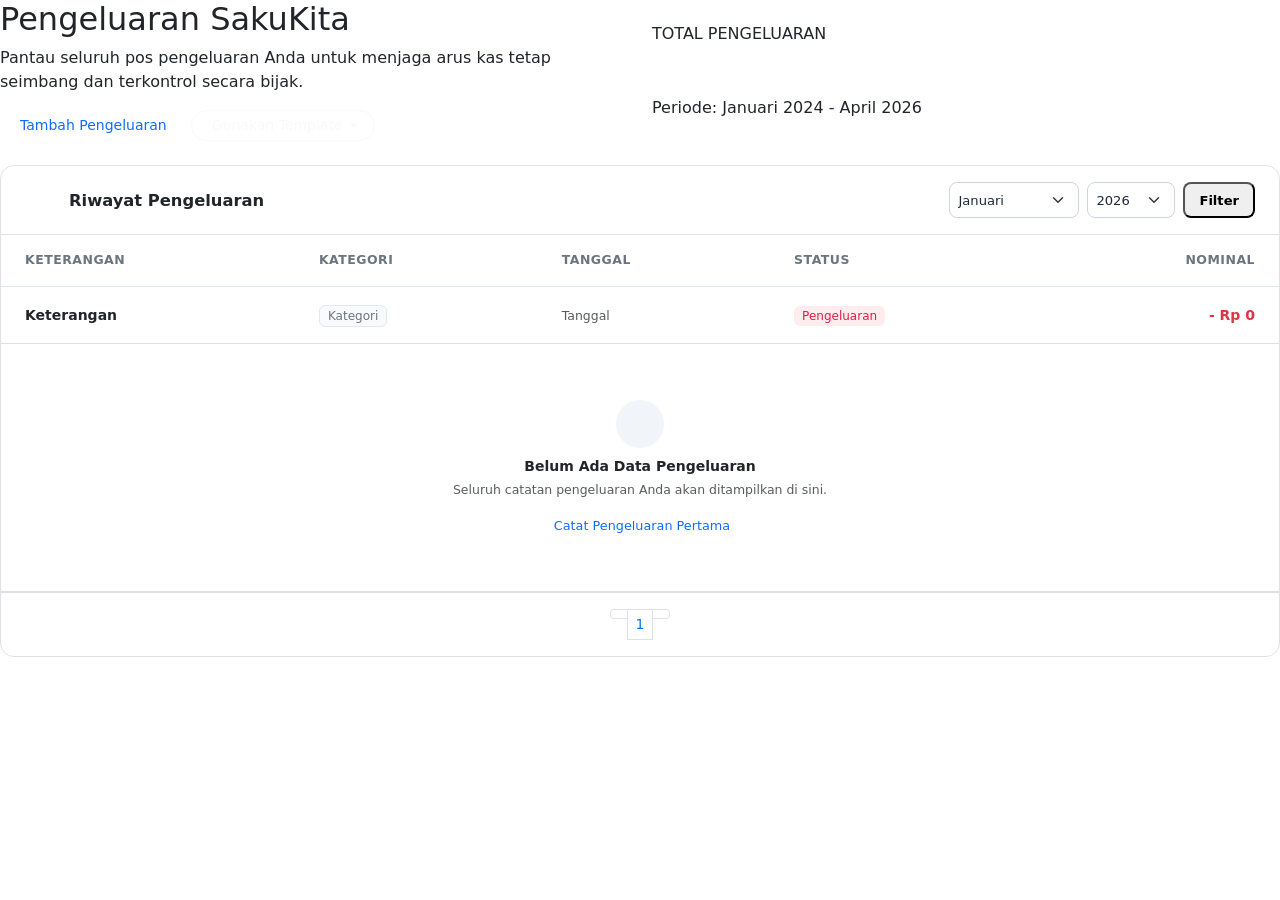
<file: src/main/resources/templates/pengeluaran.html>
<!DOCTYPE html>
<html lang="id" xmlns:th="http://www.thymeleaf.org">
<head>
    <meta charset="UTF-8" />
    <meta name="viewport" content="width=device-width, initial-scale=1.0" />
    <title>Pengeluaran - SakuKita</title>
    <link rel="icon" type="image/png" th:href="@{/images/logo1.png}" />
    <link rel="preconnect" href="https://fonts.googleapis.com" />
    <link rel="preconnect" href="https://fonts.gstatic.com" crossorigin />
    <link href="https://fonts.googleapis.com/css2?family=Plus+Jakarta+Sans:ital,wght@0,400;0,500;0,600;0,700;1,400&family=Playfair+Display:ital,wght@0,500;0,600;0,700;1,400&display=swap" rel="stylesheet" />
    <link rel="stylesheet" th:href="@{/assets/vendor/fonts/boxicons.css}" />
    <link href="https://cdn.jsdelivr.net/npm/bootstrap@5.3.3/dist/css/bootstrap.min.css" rel="stylesheet" integrity="sha384-QWTKZyjpPEjISv5WaRU9OFeRpok6YctnYmDr5pNlyT2bRjXh0JMhjY6hW+ALEwIH" crossorigin="anonymous" />
    <link rel="stylesheet" href="https://cdn.jsdelivr.net/npm/bootstrap-icons@1.11.3/font/bootstrap-icons.min.css" />
    <link rel="stylesheet" th:href="@{/css/sakukita.css}" />
</head>
<body>
    <div class="wadah-dashboard-utama">
        <aside th:replace="~{fragments/sidebar :: sidebar('pengeluaran')}"></aside>

        <main class="area-konten-dashboard">
            <div th:replace="~{fragments/alert :: alert}"></div>
            <div class="kartu-sambutan mb-4">
                <div class="kartu-sambutan-pola"></div>
                <div class="row align-items-center position-relative d-none d-lg-flex">
                    <div class="col-lg-6 mb-3 mb-lg-0">
                        <h2 class="judul-kartu-sambutan font-judul">Pengeluaran SakuKita</h2>
                        <p class="deskripsi-kartu-sambutan mb-3">
                            Pantau seluruh pos pengeluaran Anda untuk menjaga arus kas tetap seimbang dan terkontrol secara bijak.
                        </p>
                        <div class="d-flex align-items-center flex-wrap gap-2">
                            <a th:href="@{/tambahPengeluaran}" class="tombol-putih text-decoration-none py-1 px-3 d-inline-flex align-items-center gap-1" style="font-size: 0.875rem;">
                                <i class="bx bx-plus"></i>
                                <span>Tambah Pengeluaran</span>
                            </a>
                            <div th:if="${templatesPengeluaran != null and !#lists.isEmpty(templatesPengeluaran)}" class="dropdown">
                                <button class="btn btn-sm btn-outline-light rounded-pill px-3 py-1 dropdown-toggle d-flex align-items-center gap-1" type="button" data-bs-toggle="dropdown" aria-expanded="false" style="font-size: 0.875rem; background: rgba(255, 255, 255, 0.12);">
                                    <i class="bx bx-bookmark"></i>
                                    <span>Gunakan Template</span>
                                </button>
                                <ul class="dropdown-menu shadow border-0 py-1" style="border-radius: 12px; min-width: 220px;">
                                    <li th:each="tpl : ${templatesPengeluaran}">
                                        <a class="dropdown-item py-2 px-3 small d-flex justify-content-between align-items-center" th:href="@{/tambahPengeluaran(templateId=${tpl.id})}">
                                            <span class="fw-semibold text-truncate me-2" th:text="${tpl.nama}">Nama Template</span>
                                            <span class="badge bg-danger-subtle text-danger border border-danger-subtle" th:text="'Rp' + ${#numbers.formatDecimal(tpl.jumlah, 0, 'POINT', 0, 'COMMA')}">Rp0</span>
                                        </a>
                                    </li>
                                </ul>
                            </div>
                        </div>
                    </div>
                    <div class="col-lg-6">
                        <div class="kotak-info-sambutan">
                            <div class="d-flex align-items-center justify-content-between mb-2 flex-wrap gap-2">
                                <span class="teks-info-sambutan text-uppercase">Total Pengeluaran</span>
                            </div>
                            <h3 class="persen-info-sambutan font-judul fs-2 mb-1 text-white angka-tabel" 
                                th:text="'Rp ' + ${#numbers.formatDecimal(totalPengeluaran != null ? totalPengeluaran : 0, 0, 'POINT', 0, 'COMMA')}">Rp 0</h3>
                            <span class="keterangan-info-sambutan">
                                Periode: <span th:text="${periodeJudul}">Januari 2024 - April 2026</span>
                            </span>
                        </div>
                    </div>
                </div>

                <div class="position-relative d-lg-none">
                    <div class="d-flex align-items-center justify-content-between mb-1.5 flex-wrap gap-2">
                        <span class="text-white-50 text-uppercase fw-semibold" style="font-size: 0.72rem; letter-spacing: 0.06em;">TOTAL PENGELUARAN</span>
                    </div>
                    <div class="fw-bold text-white angka-tabel mb-1" style="font-size: 1.45rem; line-height: 1.2;" th:text="'Rp ' + ${#numbers.formatDecimal(totalPengeluaran != null ? totalPengeluaran : 0, 0, 'POINT', 0, 'COMMA')}">
                        Rp 0
                    </div>
                    <span class="text-white-50 d-block small mb-2.5" style="font-size: 0.72rem;">
                        Periode: <span th:text="${periodeJudul}">Januari 2024 - April 2026</span>
                    </span>

                    <div class="pt-2 border-top-matte d-flex align-items-center gap-2">
                        <a th:href="@{/tambahPengeluaran}" class="btn btn-sm btn-light rounded-pill text-decoration-none d-flex align-items-center justify-content-center flex-fill text-center fw-semibold" style="font-size: 0.72rem; color: #0F3D32; background-color: #FFFFFF; border: 1px solid #FFFFFF; white-space: nowrap;">
                            <span>Tambah Pengeluaran</span>
                        </a>
                        <div th:if="${templatesPengeluaran != null and !#lists.isEmpty(templatesPengeluaran)}" class="dropdown flex-fill">
                            <button class="btn btn-sm btn-outline-light rounded-pill dropdown-toggle d-flex align-items-center justify-content-center w-100 text-center" type="button" data-bs-toggle="dropdown" aria-expanded="false" style="font-size: 0.72rem; background: rgba(255, 255, 255, 0.12); white-space: nowrap;">
                                <span>Gunakan Template</span>
                            </button>
                            <ul class="dropdown-menu shadow border-0 py-1" style="border-radius: 12px; min-width: 210px;">
                                <li th:each="tpl : ${templatesPengeluaran}">
                                    <a class="dropdown-item py-1.5 px-3 small d-flex justify-content-between align-items-center" th:href="@{/tambahPengeluaran(templateId=${tpl.id})}">
                                        <span class="fw-semibold text-truncate me-2" th:text="${tpl.nama}">Nama Template</span>
                                        <span class="badge bg-danger-subtle text-danger border border-danger-subtle" th:text="'Rp' + ${#numbers.formatDecimal(tpl.jumlah, 0, 'POINT', 0, 'COMMA')}">Rp0</span>
                                    </a>
                                </li>
                            </ul>
                        </div>
                    </div>
                </div>
            </div>

            <section class="card p-0 border shadow-none overflow-hidden" style="border-radius: 14px; border-color: #E2E8F0; background: #FFFFFF;">
                <div class="px-3 px-md-4 py-3 border-bottom d-flex flex-column flex-sm-row justify-content-between align-items-start align-items-sm-center gap-3">
                    <div class="d-flex align-items-center gap-2">
                        <div class="lingkaran-ikon-merah flex-shrink-0" style="width: 36px; height: 36px; font-size: 1.15rem; border-radius: 9px;">
                            <i class="bx bx-receipt"></i>
                        </div>
                        <h6 class="fw-bold mb-0 text-dark" style="font-size: 1.02rem;">Riwayat Pengeluaran</h6>
                    </div>

                    <form th:action="@{/pengeluaran}" method="get" class="d-flex align-items-center gap-2 ms-sm-auto">
                        <select name="bulan" aria-label="Bulan" class="form-select form-select-sm" style="width: 130px; height: 36px; border-radius: 8px; font-size: 0.82rem; border-color: #CBD5E1; color: #1E293B; font-weight: 500; background-color: #FFFFFF;">
                            <option value="1" th:selected="${bulan == 1}">Januari</option>
                            <option value="2" th:selected="${bulan == 2}">Februari</option>
                            <option value="3" th:selected="${bulan == 3}">Maret</option>
                            <option value="4" th:selected="${bulan == 4}">April</option>
                            <option value="5" th:selected="${bulan == 5}">Mei</option>
                            <option value="6" th:selected="${bulan == 6}">Juni</option>
                            <option value="7" th:selected="${bulan == 7}">Juli</option>
                            <option value="8" th:selected="${bulan == 8}">Agustus</option>
                            <option value="9" th:selected="${bulan == 9}">September</option>
                            <option value="10" th:selected="${bulan == 10}">Oktober</option>
                            <option value="11" th:selected="${bulan == 11}">November</option>
                            <option value="12" th:selected="${bulan == 12}">Desember</option>
                        </select>
                        <select name="tahun" aria-label="Tahun" class="form-select form-select-sm" style="width: 88px; height: 36px; border-radius: 8px; font-size: 0.82rem; border-color: #CBD5E1; color: #1E293B; font-weight: 500; background-color: #FFFFFF;">
                            <option th:each="t : ${daftarTahun}" th:value="${t}" th:text="${t}" th:selected="${t == tahun}">2026</option>
                        </select>
                        <button type="submit" class="tombol-utama small d-inline-flex align-items-center justify-content-center gap-1.5 text-nowrap flex-shrink-0" style="height: 36px; border-radius: 8px !important; font-size: 0.82rem; font-weight: 600; padding: 0 14px;">
                            <i class="bx bx-filter-alt"></i>
                            <span>Filter</span>
                        </button>
                    </form>
                </div>

                <div class="table-responsive text-nowrap">
                    <table class="table table-hover align-middle mb-0">
                        <thead style="background-color: #F8FAFC; border-bottom: 1px solid #E2E8F0;">
                            <tr>
                                <th class="py-3 px-3 px-md-4 text-secondary fw-semibold text-uppercase" style="font-size: 0.78rem; letter-spacing: 0.5px;">Keterangan</th>
                                <th class="py-3 px-3 px-md-4 text-secondary fw-semibold text-uppercase" style="font-size: 0.78rem; letter-spacing: 0.5px;">Kategori</th>
                                <th class="py-3 px-3 px-md-4 text-secondary fw-semibold text-uppercase" style="font-size: 0.78rem; letter-spacing: 0.5px;">Tanggal</th>
                                <th class="py-3 px-3 px-md-4 text-secondary fw-semibold text-uppercase" style="font-size: 0.78rem; letter-spacing: 0.5px;">Status</th>
                                <th class="py-3 px-3 px-md-4 text-secondary fw-semibold text-uppercase text-end" style="font-size: 0.78rem; letter-spacing: 0.5px;">Nominal</th>
                            </tr>
                        </thead>
                        <tbody class="border-top-0">
                            <tr th:each="p : ${transaksi}">
                                <td class="py-3 px-3 px-md-4">
                                    <div class="d-flex align-items-center">
                                        <div class="lingkaran-ikon-kecil laporan-tabel-ikon flex-shrink-0 lingkaran-ikon-merah">
                                            <i class="bx bx-down-arrow-alt"></i>
                                        </div>
                                        <span class="fw-semibold text-dark small laporan-tabel-keterangan" th:text="${p.keterangan}">
                                            Keterangan
                                        </span>
                                    </div>
                                </td>
                                <td class="py-3 px-3 px-md-4">
                                    <span class="badge border fw-medium px-2 py-0.5 text-secondary" style="background-color: #F8FAFC; border-color: #E2E8F0 !important; font-size: 0.75rem; border-radius: 6px;" th:text="${p.kategori != null and !#strings.isEmpty(p.kategori) ? p.kategori : 'Lainnya'}">
                                        Kategori
                                    </span>
                                </td>
                                <td class="py-3 px-3 px-md-4">
                                    <span class="text-muted small" style="font-size: 0.78rem;" th:text="${p.tanggal != null ? #temporals.format(p.tanggal, 'dd MMM yyyy, HH:mm') : '-'}">
                                        Tanggal
                                    </span>
                                </td>
                                <td class="py-3 px-3 px-md-4">
                                    <span class="badge fw-medium px-2 py-0.5" style="background-color: #FEECEE; color: #E11D48; font-size: 0.75rem; border-radius: 6px;">
                                        Pengeluaran
                                    </span>
                                </td>
                                <td class="py-3 px-3 px-md-4 text-end fw-bold small text-danger angka-tabel" th:text="'- Rp ' + ${#numbers.formatDecimal(p.jumlah != null ? p.jumlah : 0, 0, 'POINT', 0, 'COMMA')}">
                                    - Rp 0
                                </td>
                            </tr>

                            <tr th:if="${transaksi == null or #lists.isEmpty(transaksi)}">
                                <td colspan="5" class="text-center py-5 text-muted">
                                    <div class="d-flex flex-column align-items-center justify-content-center py-2">
                                        <div class="mb-2 d-inline-flex align-items-center justify-content-center rounded-circle" style="width: 48px; height: 48px; background-color: #F1F5F9; color: #64748B;">
                                            <i class="bx bx-receipt fs-3"></i>
                                        </div>
                                        <span class="fw-semibold text-dark mb-1 small">
                                            Belum Ada Data Pengeluaran
                                        </span>
                                        <small class="text-muted mb-3" style="font-size: 0.78rem;">
                                            Seluruh catatan pengeluaran Anda akan ditampilkan di sini.
                                        </small>
                                        <a th:href="@{/tambahPengeluaran}" class="tombol-utama py-1.5 px-3 small text-decoration-none d-inline-flex align-items-center gap-1" style="font-size: 0.8rem; border-radius: 8px !important;">
                                            <i class="bx bx-plus-circle"></i>
                                            <span>Catat Pengeluaran Pertama</span>
                                        </a>
                                    </div>
                                </td>
                            </tr>
                        </tbody>
                    </table>
                </div>

                <div th:if="${totalPages != null and totalPages > 1}" class="p-3 border-top d-flex justify-content-center align-items-center">
                    <nav aria-label="Navigasi Halaman" class="overflow-auto max-w-100">
                        <ul class="pagination pagination-sm mb-0 justify-content-center">
                            <li class="page-item" th:classappend="${currentPage == 1} ? 'disabled' : ''">
                                <a class="page-link" th:href="@{/pengeluaran(bulan=${bulan}, tahun=${tahun}, page=${currentPage - 1})}" aria-label="Sebelumnya" title="Sebelumnya">
                                    <i class="bx bx-chevron-left fs-5"></i>
                                </a>
                            </li>
                            <li th:each="i : ${#numbers.sequence(1, totalPages)}" class="page-item" th:classappend="${currentPage == i} ? 'active' : ''">
                                <a class="page-link" th:href="@{/pengeluaran(bulan=${bulan}, tahun=${tahun}, page=${i})}" th:text="${i}">1</a>
                            </li>
                            <li class="page-item" th:classappend="${currentPage == totalPages} ? 'disabled' : ''">
                                <a class="page-link" th:href="@{/pengeluaran(bulan=${bulan}, tahun=${tahun}, page=${currentPage + 1})}" aria-label="Selanjutnya" title="Selanjutnya">
                                    <i class="bx bx-chevron-right fs-5"></i>
                                </a>
                            </li>
                        </ul>
                    </nav>
                </div>
            </section>
        </main>
    </div>

    <script src="https://cdn.jsdelivr.net/npm/bootstrap@5.3.3/dist/js/bootstrap.bundle.min.js" integrity="sha384-YvpcrYf0tY3lHB60NNkmXc5s9fDVZLESaAA55NDzOxhy9GkcIdslK1eN7N6jIeHz" crossorigin="anonymous"></script>
</body>
</html>
</file>
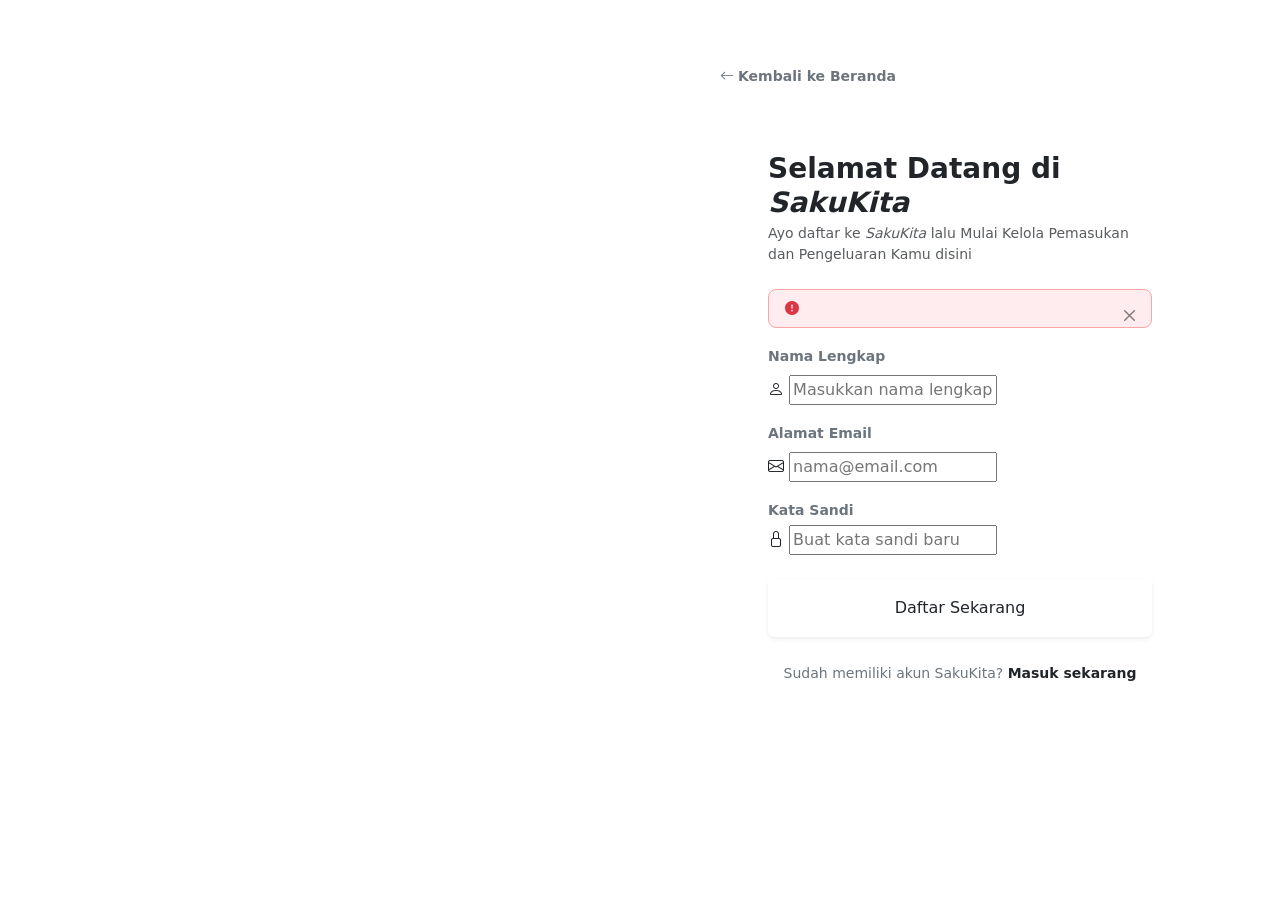
<file: src/main/resources/templates/register.html>
<!DOCTYPE html>
<html lang="en" xmlns:th="http://www.thymeleaf.org">
<head>
    <meta charset="UTF-8">
    <meta name="viewport" content="width=device-width, initial-scale=1.0">
    <title>Daftar - SakuKita</title>
    <link rel="icon" type="image/png" th:href="@{/images/logo1.png}" />
    <link href="https://cdn.jsdelivr.net/npm/bootstrap@5.3.3/dist/css/bootstrap.min.css" rel="stylesheet" integrity="sha384-QWTKZyjpPEjISv5WaRU9OFeRpok6YctnYmDr5pNlyT2bRjXh0JMhjY6hW+ALEwIH" crossorigin="anonymous">
    <link rel="stylesheet" href="https://cdn.jsdelivr.net/npm/bootstrap-icons@1.11.3/font/bootstrap-icons.min.css">
    <link rel="stylesheet" th:href="@{/css/sakukita.css}">
</head>
<body>
    <div class="container-fluid p-0">
        <div class="row g-0 layar-belah">
            <div class="col-lg-6 d-none d-lg-flex flex-column justify-content-start p-5 sisi-hijau">
                <div class="mb-5 pt-3">
                    <a th:href="@{/}" class="d-inline-flex align-items-center text-decoration-none">
                        <img th:src="@{/images/logoutama.png}" alt="SakuKita" style="height: 36px; width: auto; display: block; filter: brightness(0) invert(1);">
                    </a>
                </div>
                <div class="px-xl-2" style="max-width: 520px;">
                    <h1 class="display-6 font-judul text-white fw-medium mb-4 lh-base">
                        Anti <span class="fst-italic" style="color: var(--warna-mint);">boncos</span> dan bebas pusing, pantau semua duitmu bareng <span class="fst-italic" style="color: var(--warna-mint);">SakuKita.</span>
                    </h1>
                    <p class="text-white-50 fs-6 lh-lg mb-0">
                        Biar nggak gampang bokek dan boncos mulu, yuk pantau aliran duit kamu dengan santai. Di sini kamu bisa ngerem jajan yang nggak penting dan bikin tabungan makin tebal tanpa drama pusing di tanggal tua.
                    </p>
                </div>
            </div>

            <div class="col-lg-6 d-flex flex-column justify-content-between justify-content-lg-start align-items-center px-4 py-3 py-lg-5 px-lg-5 sisi-form position-relative min-vh-100">
                <div class="d-lg-none w-100 text-start pt-2">
                    <a th:href="@{/}" class="d-inline-flex align-items-center text-decoration-none" aria-label="SakuKita Home">
                        <img th:src="@{/images/logoutama.png}" alt="SakuKita" style="height: 32px; width: auto; display: block;">
                    </a>
                </div>

                <div class="w-100 d-flex flex-column align-items-center my-auto my-lg-0 pt-lg-3" style="max-width: 480px;">
                    <div class="w-100 mb-2 mb-sm-3 text-start">
                        <a th:href="@{/}" class="small fw-semibold text-decoration-none text-secondary d-inline-flex align-items-center">
                            <i class="bi bi-arrow-left me-1"></i><span>Kembali ke Beranda</span>
                        </a>
                    </div>

                    <div class="kartu p-4 p-sm-5 w-100" style="max-width: 480px;">
                    <div class="mb-4">
                        <h2 class="h3 fw-bold font-judul mb-1">Selamat Datang di <span class="fst-italic" style="color: var(--warna-aksen);">SakuKita</span></h2>
                        <p class="text-muted small mb-0">Ayo daftar ke <span class="fst-italic" style="color: var(--warna-aksen);">SakuKita</span> lalu Mulai Kelola Pemasukan dan Pengeluaran Kamu disini</p>
                    </div>

                    <div th:if="${pesanError}" class="alert alert-danger alert-dismissible fade show d-flex align-items-center gap-2 py-2 px-3 small rounded-3 mb-3 border" style="background-color: #FEECEE; border-color: #FCA5A5 !important; color: #842029;" role="alert">
                        <i class="bi bi-exclamation-circle-fill flex-shrink-0 text-danger"></i>
                        <div class="flex-grow-1" th:text="${pesanError}"></div>
                        <button type="button" class="btn-close shadow-none" data-bs-dismiss="alert" aria-label="Close" style="font-size: 0.7rem;"></button>
                    </div>

                    <form th:action="@{/register}" method="post">
                        <div class="mb-3">
                            <label class="form-label small fw-semibold text-secondary">Nama Lengkap</label>
                            <div class="kotak-input">
                                <span class="ikon-input"><i class="bi bi-person"></i></span>
                                <input type="text" class="isi-input" name="nama" placeholder="Masukkan nama lengkap" required>
                            </div>
                        </div>

                        <div class="mb-3">
                            <label class="form-label small fw-semibold text-secondary">Alamat Email</label>
                            <div class="kotak-input">
                                <span class="ikon-input"><i class="bi bi-envelope"></i></span>
                                <input type="email" class="isi-input" name="email" placeholder="nama@email.com" required>
                            </div>
                        </div>

                        <div class="mb-4">
                            <label class="form-label small fw-semibold text-secondary mb-1">Kata Sandi</label>
                            <div class="kotak-input">
                                <span class="ikon-input"><i class="bi bi-lock"></i></span>
                                <input type="password" class="isi-input" name="password" placeholder="Buat kata sandi baru" required>
                            </div>
                        </div>

                        <button type="submit" class="btn tombol-utama w-100 py-3 mb-3 shadow-sm">Daftar Sekarang</button>

                        <div class="text-center pt-2">
                            <span class="small text-secondary">Sudah memiliki akun SakuKita? </span>
                            <a th:href="@{/login}" class="small fw-semibold text-decoration-none" style="color: var(--warna-utama);">Masuk sekarang</a>
                        </div>
                    </form>
                </div>
                </div>
                <div class="d-lg-none w-100" style="height: 32px;" aria-hidden="true"></div>
            </div>
        </div>
    </div>

    <script src="https://cdn.jsdelivr.net/npm/bootstrap@5.3.3/dist/js/bootstrap.bundle.min.js" integrity="sha384-YvpcrYf0tY3lHB60NNkmXc5s9fDVZLESaAA55NDzOxhy9GkcIdslK1eN7N6jIeHz" crossorigin="anonymous"></script>
    <script>
        document.addEventListener('submit', function (e) {
            if (e.defaultPrevented) return;
            var form = e.target;
            if (form.getAttribute('data-submitting') === 'true') {
                e.preventDefault();
                return;
            }
            if (form.checkValidity && !form.checkValidity()) {
                return;
            }
            form.setAttribute('data-submitting', 'true');
            var tombol = form.querySelectorAll('button[type="submit"], input[type="submit"]');
            for (var i = 0; i < tombol.length; i++) {
                tombol[i].disabled = true;
            }
        });

        document.addEventListener('keydown', function (e) {
            if (e.key === 'Enter') {
                var form = e.target.form || (e.target.closest && e.target.closest('form'));
                if (form && form.getAttribute('data-submitting') === 'true') {
                    e.preventDefault();
                }
            }
        });

        window.addEventListener('pageshow', function () {
            var forms = document.querySelectorAll('form');
            for (var i = 0; i < forms.length; i++) {
                forms[i].removeAttribute('data-submitting');
                var tombol = forms[i].querySelectorAll('button[type="submit"], input[type="submit"]');
                for (var j = 0; j < tombol.length; j++) {
                    tombol[j].disabled = false;
                }
            }
        });
    </script>
</body>
</html>
</file>
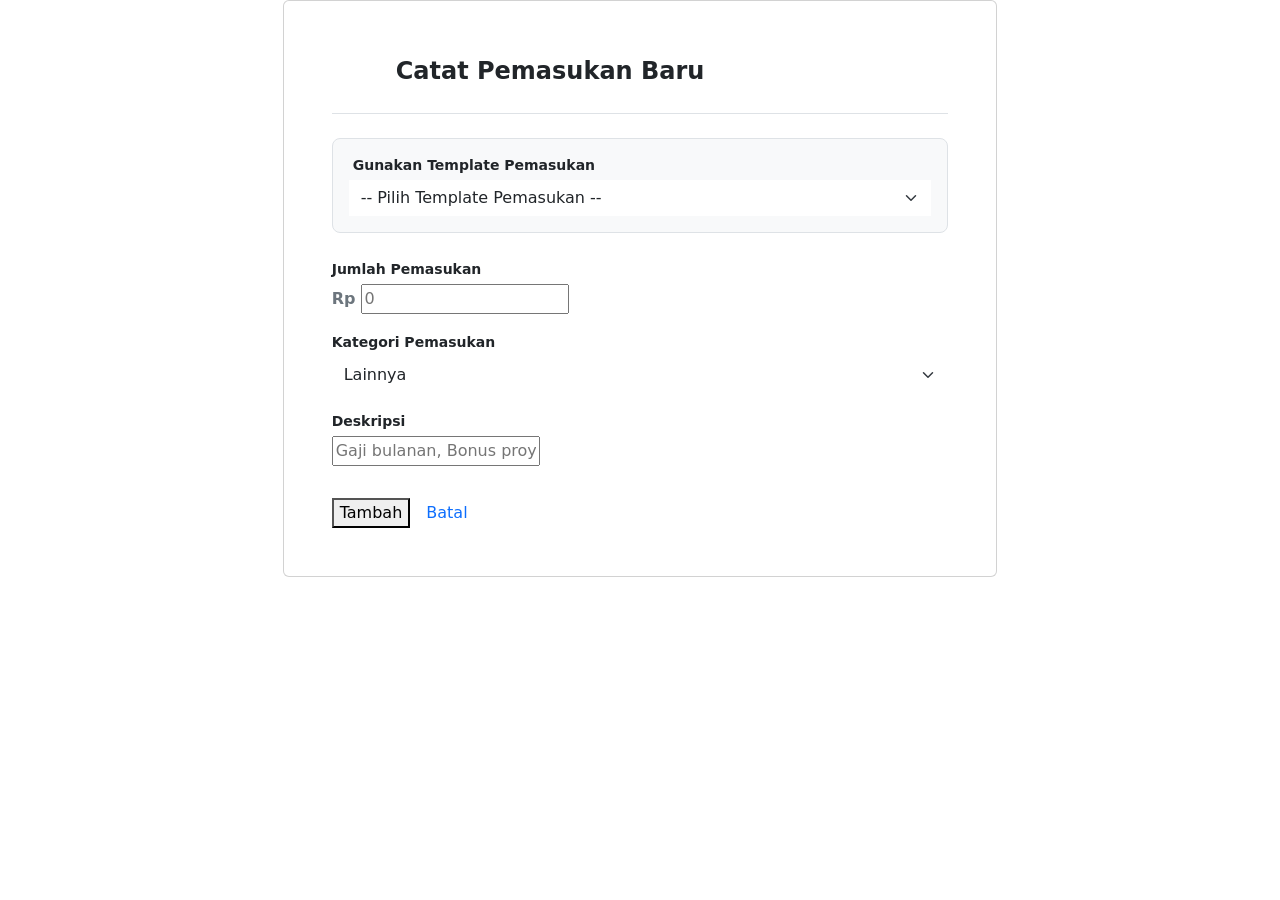
<file: src/main/resources/templates/tambahPemasukan.html>
<!DOCTYPE html>
<html lang="id" xmlns:th="http://www.thymeleaf.org">

<head>
    <meta charset="UTF-8" />
    <meta name="viewport" content="width=device-width, initial-scale=1.0" />
    <title>Tambah Pemasukan - SakuKita</title>
    <link rel="icon" type="image/png" th:href="@{/images/logo1.png}" />
    <link rel="preconnect" href="https://fonts.googleapis.com" />
    <link rel="preconnect" href="https://fonts.gstatic.com" crossorigin />
    <link
        href="https://fonts.googleapis.com/css2?family=Plus+Jakarta+Sans:ital,wght@0,400;0,500;0,600;0,700;1,400&family=Playfair+Display:ital,wght@0,500;0,600;0,700;1,400&display=swap"
        rel="stylesheet" />
    <link rel="stylesheet" th:href="@{/assets/vendor/fonts/boxicons.css}" />
    <link href="https://cdn.jsdelivr.net/npm/bootstrap@5.3.3/dist/css/bootstrap.min.css" rel="stylesheet"
        integrity="sha384-QWTKZyjpPEjISv5WaRU9OFeRpok6YctnYmDr5pNlyT2bRjXh0JMhjY6hW+ALEwIH" crossorigin="anonymous" />
    <link rel="stylesheet" href="https://cdn.jsdelivr.net/npm/bootstrap-icons@1.11.3/font/bootstrap-icons.min.css" />
    <link rel="stylesheet" th:href="@{/css/sakukita.css}" />
</head>

<body>
    <div class="wadah-dashboard-utama">
        <aside th:replace="~{fragments/sidebar :: sidebar('pemasukan')}"></aside>

        <main class="area-konten-dashboard d-flex flex-column">
            <div class="row justify-content-center my-auto w-100 mx-auto">
                <div class="col-12 col-lg-8 col-xl-7 px-0 px-md-3">
                    <div class="card kartu-konten p-4 p-md-5">
                        <div class="d-flex align-items-center gap-3 mb-4 pb-3 border-bottom">
                            <div class="lingkaran-ikon-hijau" style="width: 48px; height: 48px; font-size: 1.5rem;">
                                <i class="bx bx-plus-circle"></i>
                            </div>
                            <div>
                                <h4 class="fw-bold mb-1 text-dark">Catat Pemasukan Baru</h4>
                            </div>
                        </div>

                        <div th:replace="~{fragments/alert :: alert}"></div>

                        <div class="mb-4 p-3 bg-light rounded-3 border"
                            th:if="${templatesPemasukan != null and !#lists.isEmpty(templatesPemasukan)}">
                            <label class="form-label fw-semibold text-dark small mb-1 d-flex align-items-center gap-1">
                                <i class="bx bx-bookmark text-success"></i>
                                <span>Gunakan Template Pemasukan</span>
                            </label>
                            <div class="kotak-input bg-white">
                                <span class="ikon-input"><i class="bx bx-list-check"></i></span>
                                <select class="isi-input form-select border-0 bg-transparent shadow-none"
                                    onchange="if(this.value){window.location.href='/tambahPemasukan?templateId=' + this.value;} else {window.location.href='/tambahPemasukan';}">
                                    <option value="">-- Pilih Template Pemasukan --</option>
                                    <option th:each="tpl : ${templatesPemasukan}" th:value="${tpl.id}"
                                        th:text="${tpl.nama + ' (Rp ' + #numbers.formatDecimal(tpl.jumlah, 0, 'POINT', 0, 'COMMA') + ')'}"
                                        th:selected="${templateDipilih != null and templateDipilih.id == tpl.id}">
                                    </option>
                                </select>
                            </div>
                        </div>

                        <form th:action="@{/pemasukan/tambah}" method="post">
                            <div class="mb-3">
                                <label class="form-label fw-semibold text-dark small mb-1">Jumlah Pemasukan</label>
                                <div class="kotak-input">
                                    <span class="ikon-input fw-bold text-secondary">Rp</span>
                                    <input type="number" name="jumlah" class="isi-input angka-tabel" placeholder="0"
                                        th:value="${templateDipilih != null ? templateDipilih.jumlah : ''}" required>
                                </div>
                            </div>

                            <div class="mb-3">
                                <label class="form-label fw-semibold text-dark small mb-1">Kategori Pemasukan</label>
                                <div class="kotak-input">
                                    <span class="ikon-input"><i class="bx bx-category"></i></span>
                                    <select name="kategori"
                                        class="isi-input form-select border-0 bg-transparent shadow-none" required>
                                        <option value="Lainnya"
                                            th:selected="${templateDipilih == null or templateDipilih.kategori == null or templateDipilih.kategori.nama == 'Lainnya'}">
                                            Lainnya</option>
                                        <option th:each="k : ${kategori}" th:if="${k.nama != 'Lainnya'}"
                                            th:value="${k.nama}" th:text="${k.nama}"
                                            th:selected="${templateDipilih != null and templateDipilih.kategori != null and templateDipilih.kategori.nama == k.nama}">
                                        </option>
                                    </select>
                                </div>
                            </div>

                            <div class="mb-4">
                                <label class="form-label fw-semibold text-dark small mb-1">Deskripsi</label>
                                <div class="kotak-input">
                                    <span class="ikon-input"><i class="bx bx-notepad"></i></span>
                                    <input type="text" name="keterangan" class="isi-input"
                                        placeholder="Gaji bulanan, Bonus proyek, Penjualan barang"
                                        th:value="${templateDipilih != null ? templateDipilih.keterangan : ''}"
                                        required>
                                </div>
                            </div>

                            <div class="d-flex align-items-center gap-3 pt-2">
                                <button type="submit" class="tombol-utama d-inline-flex align-items-center gap-2">
                                    <span>Tambah</span>
                                </button>
                                <a th:href="@{/pemasukan}"
                                    class="tombol-putih text-decoration-none d-inline-flex align-items-center gap-2">
                                    <span>Batal</span>
                                </a>
                            </div>
                        </form>
                    </div>
                </div>
            </div>
        </main>
    </div>

    <script src="https://cdn.jsdelivr.net/npm/bootstrap@5.3.3/dist/js/bootstrap.bundle.min.js"
        integrity="sha384-YvpcrYf0tY3lHB60NNkmXc5s9fDVZLESaAA55NDzOxhy9GkcIdslK1eN7N6jIeHz"
        crossorigin="anonymous"></script>
</body>

</html>
</file>
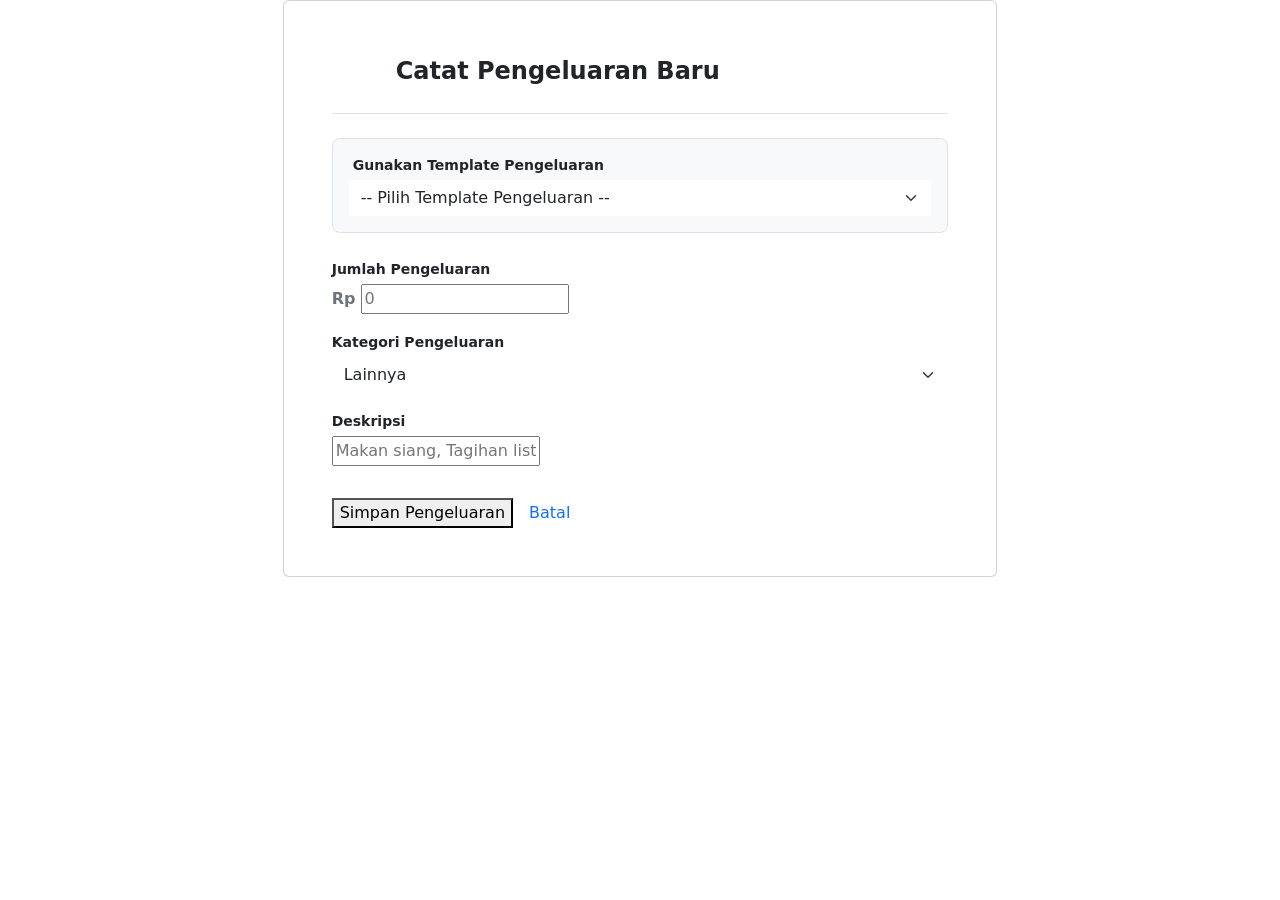
<file: src/main/resources/templates/tambahPengeluaran.html>
<!DOCTYPE html>
<html lang="id" xmlns:th="http://www.thymeleaf.org">

<head>
    <meta charset="UTF-8" />
    <meta name="viewport" content="width=device-width, initial-scale=1.0" />
    <title>Tambah Pengeluaran - SakuKita</title>
    <link rel="icon" type="image/png" th:href="@{/images/logo1.png}" />
    <link rel="preconnect" href="https://fonts.googleapis.com" />
    <link rel="preconnect" href="https://fonts.gstatic.com" crossorigin />
    <link
        href="https://fonts.googleapis.com/css2?family=Plus+Jakarta+Sans:ital,wght@0,400;0,500;0,600;0,700;1,400&family=Playfair+Display:ital,wght@0,500;0,600;0,700;1,400&display=swap"
        rel="stylesheet" />
    <link rel="stylesheet" th:href="@{/assets/vendor/fonts/boxicons.css}" />
    <link href="https://cdn.jsdelivr.net/npm/bootstrap@5.3.3/dist/css/bootstrap.min.css" rel="stylesheet"
        integrity="sha384-QWTKZyjpPEjISv5WaRU9OFeRpok6YctnYmDr5pNlyT2bRjXh0JMhjY6hW+ALEwIH" crossorigin="anonymous" />
    <link rel="stylesheet" href="https://cdn.jsdelivr.net/npm/bootstrap-icons@1.11.3/font/bootstrap-icons.min.css" />
    <link rel="stylesheet" th:href="@{/css/sakukita.css}" />
</head>

<body>
    <div class="wadah-dashboard-utama">
        <aside th:replace="~{fragments/sidebar :: sidebar('pengeluaran')}"></aside>

        <main class="area-konten-dashboard d-flex flex-column">
            <div class="row justify-content-center my-auto w-100 mx-auto">
                <div class="col-12 col-lg-8 col-xl-7 px-0 px-md-3">
                    <div class="card kartu-konten p-4 p-md-5">
                        <div class="d-flex align-items-center gap-3 mb-4 pb-3 border-bottom">
                            <div class="lingkaran-ikon-merah" style="width: 48px; height: 48px; font-size: 1.5rem;">
                                <i class="bx bx-minus-circle"></i>
                            </div>
                            <div>
                                <h4 class="fw-bold mb-1 text-dark">Catat Pengeluaran Baru</h4>
                            </div>
                        </div>

                        <div th:replace="~{fragments/alert :: alert}"></div>

                        <div class="mb-4 p-3 bg-light rounded-3 border"
                            th:if="${templatesPengeluaran != null and !#lists.isEmpty(templatesPengeluaran)}">
                            <label class="form-label fw-semibold text-dark small mb-1 d-flex align-items-center gap-1">
                                <i class="bx bx-bookmark text-danger"></i>
                                <span>Gunakan Template Pengeluaran</span>
                            </label>
                            <div class="kotak-input bg-white">
                                <span class="ikon-input"><i class="bx bx-list-check"></i></span>
                                <select class="isi-input form-select border-0 bg-transparent shadow-none"
                                    onchange="if(this.value){window.location.href='/tambahPengeluaran?templateId=' + this.value;} else {window.location.href='/tambahPengeluaran';}">
                                    <option value="">-- Pilih Template Pengeluaran --</option>
                                    <option th:each="tpl : ${templatesPengeluaran}" th:value="${tpl.id}"
                                        th:text="${tpl.nama + ' (Rp ' + #numbers.formatDecimal(tpl.jumlah, 0, 'POINT', 0, 'COMMA') + ')'}"
                                        th:selected="${templateDipilih != null and templateDipilih.id == tpl.id}">
                                    </option>
                                </select>
                            </div>
                        </div>

                        <form th:action="@{/pengeluaran/tambah}" method="post">
                            <div class="mb-3">
                                <label class="form-label fw-semibold text-dark small mb-1">Jumlah Pengeluaran</label>
                                <div class="kotak-input">
                                    <span class="ikon-input fw-bold text-secondary">Rp</span>
                                    <input type="number" name="jumlah" class="isi-input angka-tabel" placeholder="0"
                                        th:value="${templateDipilih != null ? templateDipilih.jumlah : ''}" required>
                                </div>
                            </div>

                            <div class="mb-3">
                                <label class="form-label fw-semibold text-dark small mb-1">Kategori Pengeluaran</label>
                                <div class="kotak-input">
                                    <span class="ikon-input"><i class="bx bx-category"></i></span>
                                    <select name="kategori"
                                        class="isi-input form-select border-0 bg-transparent shadow-none" required>
                                        <option value="Lainnya"
                                            th:selected="${templateDipilih == null or templateDipilih.kategori == null or templateDipilih.kategori.nama == 'Lainnya'}">
                                            Lainnya</option>
                                        <option th:each="k : ${kategori}" th:if="${k.nama != 'Lainnya'}"
                                            th:value="${k.nama}" th:text="${k.nama}"
                                            th:selected="${templateDipilih != null and templateDipilih.kategori != null and templateDipilih.kategori.nama == k.nama}">
                                        </option>
                                    </select>
                                </div>
                            </div>

                            <div class="mb-4">
                                <label class="form-label fw-semibold text-dark small mb-1">Deskripsi</label>
                                <div class="kotak-input">
                                    <span class="ikon-input"><i class="bx bx-notepad"></i></span>
                                    <input type="text" name="keterangan" class="isi-input"
                                        placeholder="Makan siang, Tagihan listrik, Belanja harian"
                                        th:value="${templateDipilih != null ? templateDipilih.keterangan : ''}"
                                        required />
                                </div>
                            </div>

                            <div class="d-flex align-items-center gap-3 pt-2">
                                <button type="submit" class="tombol-utama d-inline-flex align-items-center gap-2">
                                    <span>Simpan Pengeluaran</span>
                                </button>
                                <a th:href="@{/pengeluaran}"
                                    class="tombol-putih text-decoration-none d-inline-flex align-items-center gap-2">
                                    <span>Batal</span>
                                </a>
                            </div>
                        </form>
                    </div>
                </div>
            </div>
        </main>
    </div>

    <script src="https://cdn.jsdelivr.net/npm/bootstrap@5.3.3/dist/js/bootstrap.bundle.min.js"
        integrity="sha384-YvpcrYf0tY3lHB60NNkmXc5s9fDVZLESaAA55NDzOxhy9GkcIdslK1eN7N6jIeHz"
        crossorigin="anonymous"></script>
</body>

</html>
</file>
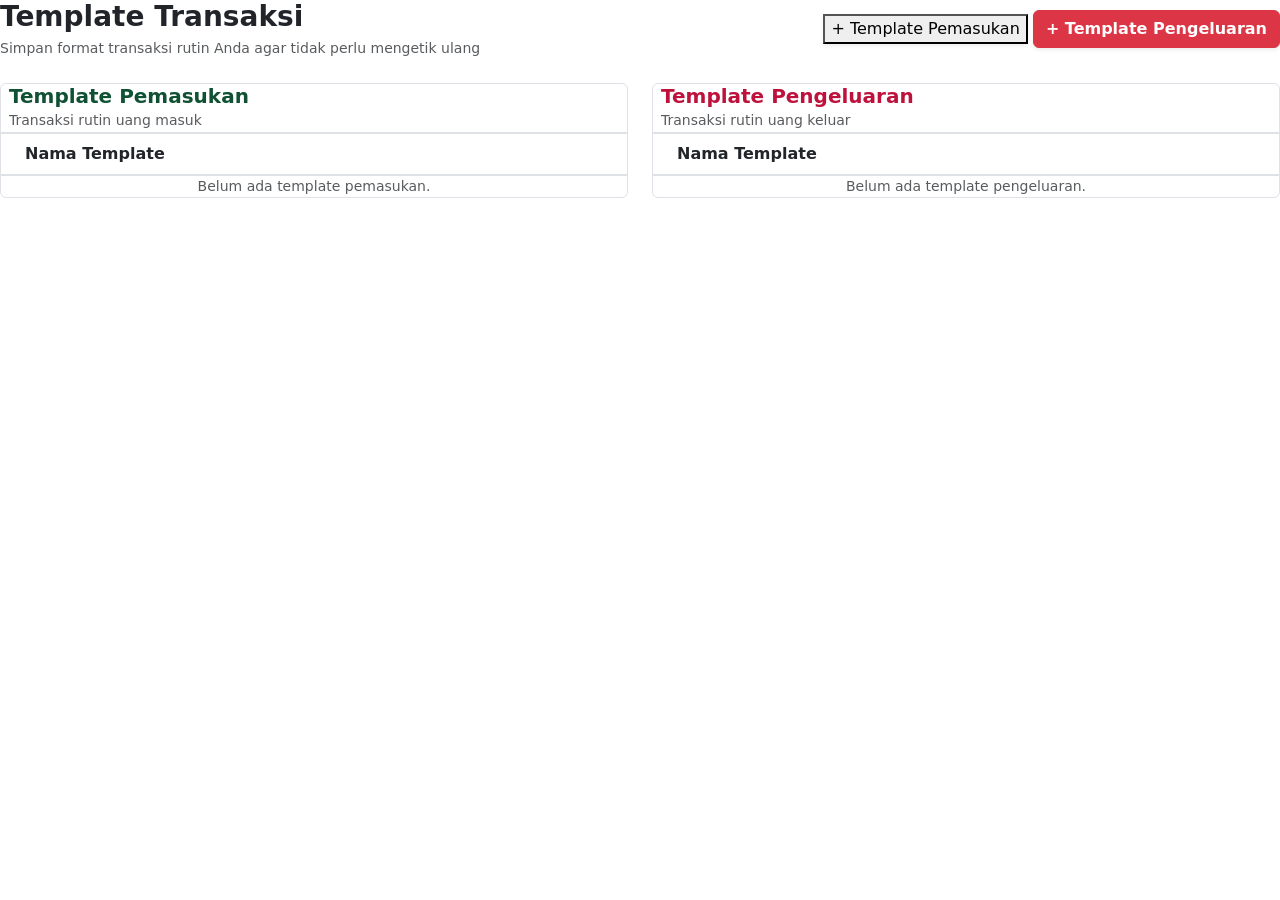
<file: src/main/resources/templates/TemplateTransaksi.html>
<!DOCTYPE html>
<html lang="id" xmlns:th="http://www.thymeleaf.org">
<head>
    <meta charset="UTF-8" />
    <meta name="viewport" content="width=device-width, initial-scale=1.0" />
    <title>Template Transaksi - SakuKita</title>
    <link rel="icon" type="image/png" th:href="@{/images/logo1.png}" />
    <link rel="preconnect" href="https://fonts.googleapis.com" />
    <link rel="preconnect" href="https://fonts.gstatic.com" crossorigin />
    <link href="https://fonts.googleapis.com/css2?family=Plus+Jakarta+Sans:ital,wght@0,400;0,500;0,600;0,700;1,400&family=Playfair+Display:ital,wght@0,500;0,600;0,700;1,400&display=swap" rel="stylesheet" />
    <link rel="stylesheet" th:href="@{/assets/vendor/fonts/boxicons.css}" />
    <link href="https://cdn.jsdelivr.net/npm/bootstrap@5.3.3/dist/css/bootstrap.min.css" rel="stylesheet" integrity="sha384-QWTKZyjpPEjISv5WaRU9OFeRpok6YctnYmDr5pNlyT2bRjXh0JMhjY6hW+ALEwIH" crossorigin="anonymous" />
    <link rel="stylesheet" href="https://cdn.jsdelivr.net/npm/bootstrap-icons@1.11.3/font/bootstrap-icons.min.css" />
    <link rel="stylesheet" th:href="@{/css/sakukita.css}" />
</head>
<body>
    <div class="wadah-dashboard-utama">
        <aside th:replace="~{fragments/sidebar :: sidebar('templateTransaksi')}"></aside>

        <main class="area-konten-dashboard">
            <div th:replace="~{fragments/alert :: alert}"></div>
            <div class="d-flex justify-content-between align-items-start align-items-sm-center mb-3 mb-md-4 flex-column flex-sm-row gap-2 gap-sm-3">
                <div>
                    <h2 class="h4 h3-sm fw-bold text-dark mb-1" style="font-size: clamp(1.2rem, 3.5vw, 1.75rem);">Template Transaksi</h2>
                    <p class="text-muted small mb-0 d-none d-sm-block">Simpan format transaksi rutin Anda agar tidak perlu mengetik ulang</p>
                    <p class="text-muted small mb-0 d-sm-none" style="font-size: 0.75rem;">Simpan format transaksi rutin Anda</p>
                </div>
                <div class="area-tombol-template">
                    <button type="button" class="tombol-utama tombol-template-aksi text-decoration-none shadow-sm" data-bs-toggle="modal" data-bs-target="#modalPemasukan">
                        <span>+ Template Pemasukan</span>
                    </button>
                    <button type="button" class="btn btn-danger tombol-template-aksi tombol-template-pengeluaran fw-semibold shadow-sm" data-bs-toggle="modal" data-bs-target="#modalPengeluaran">
                        <span>+ Template Pengeluaran</span>
                    </button>
                </div>
            </div>

            <div class="row g-3 g-md-4 mb-4">
                <div class="col-lg-6">
                    <section class="card kartu-konten kartu-template-transaksi h-100 shadow-none border" style="border-color: #E2E8F0;">
                        <div class="d-flex justify-content-between align-items-center border-bottom flex-wrap gap-2 header-template-card">
                            <div class="d-flex align-items-center gap-2">
                                <div class="lingkaran-ikon-hijau lingkaran-ikon-template">
                                    <i class="bx bx-trending-up"></i>
                                </div>
                                <div>
                                    <h5 class="fw-bold mb-0 text-success judul-template-card" style="color: #0F5132 !important;">Template Pemasukan</h5>
                                    <small class="text-muted subjudul-template-card">Transaksi rutin uang masuk</small>
                                </div>
                            </div>
                        </div>

                        <div th:if="${templatePemasukan != null and !#lists.isEmpty(templatePemasukan)}" class="list-group list-group-flush">
                            <div th:each="tpl : ${templatePemasukan}" class="list-group-item d-flex justify-content-between align-items-center bg-transparent border-bottom item-template-row">
                                <div class="d-flex align-items-center gap-2 overflow-hidden me-2">
                                    <i class="bx bx-bookmark text-success ikon-bookmark-template flex-shrink-0"></i>
                                    <span class="fw-semibold text-dark text-truncate nama-template-item" th:text="${tpl.nama}">Nama Template</span>
                                </div>
                                <div class="dropdown flex-shrink-0">
                                    <button class="btn btn-sm btn-light border-0 shadow-none p-0 rounded-circle d-flex align-items-center justify-content-center tombol-titik-tiga" type="button" data-bs-toggle="dropdown" aria-expanded="false">
                                        <i class="bx bx-dots-vertical-rounded text-secondary"></i>
                                    </button>
                                    <ul class="dropdown-menu dropdown-menu-end shadow-sm border py-1" style="border-radius: 12px; min-width: 160px;">
                                        <li>
                                            <form th:action="@{/templateTransaksi/gunakan/{id}(id=${tpl.id})}" method="post">
                                                <button type="submit" class="dropdown-item py-2 px-3 small d-flex align-items-center gap-2 text-success fw-medium">
                                                    <i class="bx bx-check-circle fs-6"></i>
                                                    <span>Gunakan</span>
                                                </button>
                                            </form>
                                        </li>
                                        <li>
                                            <button type="button" class="dropdown-item py-2 px-3 small d-flex align-items-center gap-2 text-dark" data-bs-toggle="modal" th:data-bs-target="'#modalDetail' + ${tpl.id}">
                                                <i class="bx bx-info-circle fs-6 text-muted"></i>
                                                <span>Detail</span>
                                            </button>
                                        </li>
                                        <li>
                                            <button type="button" class="dropdown-item py-2 px-3 small d-flex align-items-center gap-2 text-dark" data-bs-toggle="modal" th:data-bs-target="'#modalUpdate' + ${tpl.id}">
                                                <i class="bx bx-edit-alt fs-6 text-muted"></i>
                                                <span>Update</span>
                                            </button>
                                        </li>
                                        <li><hr class="dropdown-divider my-1"></li>
                                        <li>
                                            <form th:action="@{/templateTransaksi/hapus/{id}(id=${tpl.id})}" method="post" onsubmit="return confirm('Apakah Anda yakin ingin menghapus template ini?');">
                                                <button type="submit" class="dropdown-item py-2 px-3 small d-flex align-items-center gap-2 text-danger fw-medium">
                                                    <i class="bx bx-trash fs-6"></i>
                                                    <span>Hapus</span>
                                                </button>
                                            </form>
                                        </li>
                                    </ul>
                                </div>
                            </div>
                        </div>

                        <div th:if="${templatePemasukan == null or #lists.isEmpty(templatePemasukan)}" class="text-center text-muted state-kosong-template">
                            <i class="bx bx-bookmark-alt text-muted mb-2" style="opacity: 0.4;"></i>
                            <p class="mb-0 small">Belum ada template pemasukan.</p>
                        </div>
                    </section>
                </div>

                <div class="col-lg-6">
                    <section class="card kartu-konten kartu-template-transaksi h-100 shadow-none border" style="border-color: #E2E8F0;">
                        <div class="d-flex justify-content-between align-items-center border-bottom flex-wrap gap-2 header-template-card">
                            <div class="d-flex align-items-center gap-2">
                                <div class="lingkaran-ikon-merah lingkaran-ikon-template">
                                    <i class="bx bx-trending-down"></i>
                                </div>
                                <div>
                                    <h5 class="fw-bold mb-0 text-danger judul-template-card" style="color: #BE123C !important;">Template Pengeluaran</h5>
                                    <small class="text-muted subjudul-template-card">Transaksi rutin uang keluar</small>
                                </div>
                            </div>
                        </div>

                        <div th:if="${templatePengeluaran != null and !#lists.isEmpty(templatePengeluaran)}" class="list-group list-group-flush">
                            <div th:each="tpl : ${templatePengeluaran}" class="list-group-item d-flex justify-content-between align-items-center bg-transparent border-bottom item-template-row">
                                <div class="d-flex align-items-center gap-2 overflow-hidden me-2">
                                    <i class="bx bx-bookmark text-danger ikon-bookmark-template flex-shrink-0"></i>
                                    <span class="fw-semibold text-dark text-truncate nama-template-item" th:text="${tpl.nama}">Nama Template</span>
                                </div>
                                <div class="dropdown flex-shrink-0">
                                    <button class="btn btn-sm btn-light border-0 shadow-none p-0 rounded-circle d-flex align-items-center justify-content-center tombol-titik-tiga" type="button" data-bs-toggle="dropdown" aria-expanded="false">
                                        <i class="bx bx-dots-vertical-rounded text-secondary"></i>
                                    </button>
                                    <ul class="dropdown-menu dropdown-menu-end shadow-sm border py-1" style="border-radius: 12px; min-width: 160px;">
                                        <li>
                                            <form th:action="@{/templateTransaksi/gunakan/{id}(id=${tpl.id})}" method="post">
                                                <button type="submit" class="dropdown-item py-2 px-3 small d-flex align-items-center gap-2 text-danger fw-medium">
                                                    <i class="bx bx-check-circle fs-6"></i>
                                                    <span>Gunakan</span>
                                                </button>
                                            </form>
                                        </li>
                                        <li>
                                            <button type="button" class="dropdown-item py-2 px-3 small d-flex align-items-center gap-2 text-dark" data-bs-toggle="modal" th:data-bs-target="'#modalDetail' + ${tpl.id}">
                                                <i class="bx bx-info-circle fs-6 text-muted"></i>
                                                <span>Detail</span>
                                            </button>
                                        </li>
                                        <li>
                                            <button type="button" class="dropdown-item py-2 px-3 small d-flex align-items-center gap-2 text-dark" data-bs-toggle="modal" th:data-bs-target="'#modalUpdate' + ${tpl.id}">
                                                <i class="bx bx-edit-alt fs-6 text-muted"></i>
                                                <span>Update</span>
                                            </button>
                                        </li>
                                        <li><hr class="dropdown-divider my-1"></li>
                                        <li>
                                            <form th:action="@{/templateTransaksi/hapus/{id}(id=${tpl.id})}" method="post" onsubmit="return confirm('Apakah Anda yakin ingin menghapus template ini?');">
                                                <button type="submit" class="dropdown-item py-2 px-3 small d-flex align-items-center gap-2 text-danger fw-medium">
                                                    <i class="bx bx-trash fs-6"></i>
                                                    <span>Hapus</span>
                                                </button>
                                            </form>
                                        </li>
                                    </ul>
                                </div>
                            </div>
                        </div>

                        <div th:if="${templatePengeluaran == null or #lists.isEmpty(templatePengeluaran)}" class="text-center text-muted state-kosong-template">
                            <i class="bx bx-bookmark-alt text-muted mb-2" style="opacity: 0.4;"></i>
                            <p class="mb-0 small">Belum ada template pengeluaran.</p>
                        </div>
                    </section>
                </div>
            </div>
        </main>
    </div>

    <th:block th:each="tpl : ${templatePemasukan}">
        <div class="modal fade" th:id="'modalDetail' + ${tpl.id}" tabindex="-1" aria-hidden="true">
            <div class="modal-dialog modal-dialog-centered">
                <div class="modal-content" style="border-radius: 18px; border: none; box-shadow: 0 10px 30px rgba(0, 0, 0, 0.1);">
                    <div class="modal-header border-0 pb-0">
                        <div class="d-flex align-items-center gap-2">
                            <div class="lingkaran-ikon-hijau" style="width: 36px; height: 36px; font-size: 1.2rem;">
                                <i class="bx bx-bookmark"></i>
                            </div>
                            <h5 class="modal-title fw-bold text-dark">Detail Template Pemasukan</h5>
                        </div>
                        <button type="button" class="btn-close shadow-none" data-bs-dismiss="modal" aria-label="Close"></button>
                    </div>
                    <div class="modal-body pt-3">
                        <div class="p-3 bg-light rounded-3 mb-3">
                            <small class="text-muted d-block mb-1">Nama Template</small>
                            <h6 class="fw-bold text-dark mb-0" th:text="${tpl.nama}">Nama Template</h6>
                        </div>
                        <div class="row g-2 mb-3">
                            <div class="col-6">
                                <div class="p-3 bg-light rounded-3 h-100">
                                    <small class="text-muted d-block mb-1">Jumlah Nominal</small>
                                    <span class="fw-bold text-success angka-tabel" th:text="'Rp ' + ${#numbers.formatDecimal(tpl.jumlah != null ? tpl.jumlah : 0, 0, 'POINT', 0, 'COMMA')}">Rp 0</span>
                                </div>
                            </div>
                            <div class="col-6">
                                <div class="p-3 bg-light rounded-3 h-100">
                                    <small class="text-muted d-block mb-1">Kategori</small>
                                    <span class="badge rounded-pill bg-label-success text-success px-2 py-1 small" th:text="${tpl.kategori != null ? tpl.kategori.nama : 'Tanpa Kategori'}">Kategori</span>
                                </div>
                            </div>
                        </div>
                        <div class="p-3 bg-light rounded-3">
                            <small class="text-muted d-block mb-1">Keterangan</small>
                            <p class="mb-0 small text-dark" th:text="${tpl.keterangan != null and !#strings.isEmpty(tpl.keterangan) ? tpl.keterangan : '-'}">-</p>
                        </div>
                    </div>
                    <div class="modal-footer border-0 pt-0">
                        <button type="button" class="tombol-putih py-2 px-3 small" style="border-radius: 8px !important;" data-bs-dismiss="modal">Tutup</button>
                        <form th:action="@{/templateTransaksi/gunakan/{id}(id=${tpl.id})}" method="post" class="d-inline">
                            <button type="submit" class="tombol-utama py-2 px-4 small" style="border-radius: 8px !important;">
                                <i class="bx bx-check"></i> Gunakan Template
                            </button>
                        </form>
                    </div>
                </div>
            </div>
        </div>

        <div class="modal fade" th:id="'modalUpdate' + ${tpl.id}" tabindex="-1" aria-hidden="true">
            <div class="modal-dialog modal-dialog-centered">
                <div class="modal-content" style="border-radius: 18px; border: none; box-shadow: 0 10px 30px rgba(0, 0, 0, 0.1);">
                    <div class="modal-header border-0 pb-0">
                        <div class="d-flex align-items-center gap-2">
                            <div class="lingkaran-ikon-hijau" style="width: 36px; height: 36px; font-size: 1.2rem;">
                                <i class="bx bx-edit-alt"></i>
                            </div>
                            <h5 class="modal-title fw-bold text-dark">Edit Template Pemasukan</h5>
                        </div>
                        <button type="button" class="btn-close shadow-none" data-bs-dismiss="modal" aria-label="Close"></button>
                    </div>
                    <form th:action="@{/templateTransaksi/update/{id}(id=${tpl.id})}" method="post">
                        <div class="modal-body pt-3">
                            <div class="mb-3">
                                <label class="form-label small fw-semibold text-secondary mb-1">Nama Template</label>
                                <input type="text" name="nama" class="form-control rounded-3" th:value="${tpl.nama}" required />
                            </div>
                            <div class="mb-3">
                                <label class="form-label small fw-semibold text-secondary mb-1">Jumlah Nominal</label>
                                <div class="input-group">
                                    <span class="input-group-text bg-light border-end-0 fw-bold text-secondary" style="border-radius: 8px 0 0 8px;">Rp</span>
                                    <input type="number" name="jumlah" class="form-control rounded-end-3 angka-tabel" th:value="${tpl.jumlah}" min="1" required />
                                </div>
                            </div>
                            <div class="mb-3">
                                <label class="form-label small fw-semibold text-secondary mb-1">Kategori</label>
                                <select name="kategoriId" class="form-select rounded-3">
                                    <option value="">-- Pilih Kategori --</option>
                                    <option th:each="k : ${kategoriList}" th:value="${k.id}" th:text="${k.nama}" th:selected="${tpl.kategori != null and tpl.kategori.id == k.id}"></option>
                                </select>
                            </div>
                            <div class="mb-3">
                                <label class="form-label small fw-semibold text-secondary mb-1">Keterangan</label>
                                <input type="text" name="keterangan" class="form-control rounded-3" th:value="${tpl.keterangan}" placeholder="Deskripsi ringkas transaksi" />
                            </div>
                        </div>
                        <div class="modal-footer border-0 pt-0">
                            <button type="button" class="tombol-putih py-2 px-3 small" style="border-radius: 8px !important;" data-bs-dismiss="modal">Batal</button>
                            <button type="submit" class="tombol-utama py-2 px-4 small" style="border-radius: 8px !important;">Simpan Perubahan</button>
                        </div>
                    </form>
                </div>
            </div>
        </div>
    </th:block>

    <th:block th:each="tpl : ${templatePengeluaran}">
        <div class="modal fade" th:id="'modalDetail' + ${tpl.id}" tabindex="-1" aria-hidden="true">
            <div class="modal-dialog modal-dialog-centered">
                <div class="modal-content" style="border-radius: 18px; border: none; box-shadow: 0 10px 30px rgba(0, 0, 0, 0.1);">
                    <div class="modal-header border-0 pb-0">
                        <div class="d-flex align-items-center gap-2">
                            <div class="lingkaran-ikon-merah" style="width: 36px; height: 36px; font-size: 1.2rem;">
                                <i class="bx bx-bookmark"></i>
                            </div>
                            <h5 class="modal-title fw-bold text-dark">Detail Template Pengeluaran</h5>
                        </div>
                        <button type="button" class="btn-close shadow-none" data-bs-dismiss="modal" aria-label="Close"></button>
                    </div>
                    <div class="modal-body pt-3">
                        <div class="p-3 bg-light rounded-3 mb-3">
                            <small class="text-muted d-block mb-1">Nama Template</small>
                            <h6 class="fw-bold text-dark mb-0" th:text="${tpl.nama}">Nama Template</h6>
                        </div>
                        <div class="row g-2 mb-3">
                            <div class="col-6">
                                <div class="p-3 bg-light rounded-3 h-100">
                                    <small class="text-muted d-block mb-1">Jumlah Nominal</small>
                                    <span class="fw-bold text-danger angka-tabel" th:text="'Rp ' + ${#numbers.formatDecimal(tpl.jumlah != null ? tpl.jumlah : 0, 0, 'POINT', 0, 'COMMA')}">Rp 0</span>
                                </div>
                            </div>
                            <div class="col-6">
                                <div class="p-3 bg-light rounded-3 h-100">
                                    <small class="text-muted d-block mb-1">Kategori</small>
                                    <span class="badge rounded-pill bg-label-danger text-danger px-2 py-1 small" th:text="${tpl.kategori != null ? tpl.kategori.nama : 'Tanpa Kategori'}">Kategori</span>
                                </div>
                            </div>
                        </div>
                        <div class="p-3 bg-light rounded-3">
                            <small class="text-muted d-block mb-1">Keterangan</small>
                            <p class="mb-0 small text-dark" th:text="${tpl.keterangan != null and !#strings.isEmpty(tpl.keterangan) ? tpl.keterangan : '-'}">-</p>
                        </div>
                    </div>
                    <div class="modal-footer border-0 pt-0">
                        <button type="button" class="tombol-putih py-2 px-3 small" style="border-radius: 8px !important;" data-bs-dismiss="modal">Tutup</button>
                        <form th:action="@{/templateTransaksi/gunakan/{id}(id=${tpl.id})}" method="post" class="d-inline">
                            <button type="submit" class="btn btn-danger py-2 px-4 small fw-semibold shadow-none" style="background-color: #E11D48; border-color: #E11D48; border-radius: 8px !important;">
                                <i class="bx bx-check"></i> Gunakan Template
                            </button>
                        </form>
                    </div>
                </div>
            </div>
        </div>

        <div class="modal fade" th:id="'modalUpdate' + ${tpl.id}" tabindex="-1" aria-hidden="true">
            <div class="modal-dialog modal-dialog-centered">
                <div class="modal-content" style="border-radius: 18px; border: none; box-shadow: 0 10px 30px rgba(0, 0, 0, 0.1);">
                    <div class="modal-header border-0 pb-0">
                        <div class="d-flex align-items-center gap-2">
                            <div class="lingkaran-ikon-merah" style="width: 36px; height: 36px; font-size: 1.2rem;">
                                <i class="bx bx-edit-alt"></i>
                            </div>
                            <h5 class="modal-title fw-bold text-dark">Edit Template Pengeluaran</h5>
                        </div>
                        <button type="button" class="btn-close shadow-none" data-bs-dismiss="modal" aria-label="Close"></button>
                    </div>
                    <form th:action="@{/templateTransaksi/update/{id}(id=${tpl.id})}" method="post">
                        <div class="modal-body pt-3">
                            <div class="mb-3">
                                <label class="form-label small fw-semibold text-secondary mb-1">Nama Template</label>
                                <input type="text" name="nama" class="form-control rounded-3" th:value="${tpl.nama}" required />
                            </div>
                            <div class="mb-3">
                                <label class="form-label small fw-semibold text-secondary mb-1">Jumlah Nominal</label>
                                <div class="input-group">
                                    <span class="input-group-text bg-light border-end-0 fw-bold text-secondary" style="border-radius: 8px 0 0 8px;">Rp</span>
                                    <input type="number" name="jumlah" class="form-control rounded-end-3 angka-tabel" th:value="${tpl.jumlah}" min="1" required />
                                </div>
                            </div>
                            <div class="mb-3">
                                <label class="form-label small fw-semibold text-secondary mb-1">Kategori</label>
                                <select name="kategoriId" class="form-select rounded-3">
                                    <option value="">-- Pilih Kategori --</option>
                                    <option th:each="k : ${kategoriList}" th:value="${k.id}" th:text="${k.nama}" th:selected="${tpl.kategori != null and tpl.kategori.id == k.id}"></option>
                                </select>
                            </div>
                            <div class="mb-3">
                                <label class="form-label small fw-semibold text-secondary mb-1">Keterangan</label>
                                <input type="text" name="keterangan" class="form-control rounded-3" th:value="${tpl.keterangan}" placeholder="Deskripsi ringkas transaksi" />
                            </div>
                        </div>
                        <div class="modal-footer border-0 pt-0">
                            <button type="button" class="tombol-putih py-2 px-3 small" style="border-radius: 8px !important;" data-bs-dismiss="modal">Batal</button>
                            <button type="submit" class="btn btn-danger py-2 px-4 small fw-semibold shadow-none" style="background-color: #E11D48; border-color: #E11D48; border-radius: 8px !important;">Simpan Perubahan</button>
                        </div>
                    </form>
                </div>
            </div>
        </div>
    </th:block>

    <div class="modal fade" id="modalPemasukan" tabindex="-1" aria-labelledby="modalPemasukanLabel" aria-hidden="true">
        <div class="modal-dialog modal-dialog-centered">
            <div class="modal-content" style="border-radius: 18px; border: none; box-shadow: 0 10px 30px rgba(0, 0, 0, 0.1);">
                <div class="modal-header border-0 pb-0">
                    <div class="d-flex align-items-center gap-2">
                        <div class="lingkaran-ikon-hijau" style="width: 36px; height: 36px; font-size: 1.2rem;">
                            <i class="bx bx-plus-circle"></i>
                        </div>
                        <h5 class="modal-title fw-bold text-dark" id="modalPemasukanLabel">Tambah Template Pemasukan</h5>
                    </div>
                    <button type="button" class="btn-close shadow-none" data-bs-dismiss="modal" aria-label="Close"></button>
                </div>
                <form th:action="@{/templateTransaksi/simpan}" method="post">
                    <input type="hidden" name="jenis" value="PEMASUKAN" />
                    <div class="modal-body pt-3">
                        <div class="mb-3">
                            <label class="form-label small fw-semibold text-secondary mb-1">Nama Template</label>
                            <input type="text" name="nama" class="form-control rounded-3" placeholder="Contoh: Gaji Bulanan, Bonus Proyek" required />
                        </div>
                        <div class="mb-3">
                            <label class="form-label small fw-semibold text-secondary mb-1">Jumlah Nominal</label>
                            <div class="input-group">
                                <span class="input-group-text bg-light border-end-0 fw-bold text-secondary" style="border-radius: 8px 0 0 8px;">Rp</span>
                                <input type="number" name="jumlah" class="form-control rounded-end-3 angka-tabel" placeholder="0" min="1" required />
                            </div>
                        </div>
                        <div class="mb-3">
                            <label class="form-label small fw-semibold text-secondary mb-1">Kategori</label>
                            <select name="kategoriId" class="form-select rounded-3">
                                <option value="">-- Pilih Kategori --</option>
                                <option th:each="k : ${kategoriList}" th:value="${k.id}" th:text="${k.nama}"></option>
                            </select>
                        </div>
                        <div class="mb-3">
                            <label class="form-label small fw-semibold text-secondary mb-1">Keterangan</label>
                            <input type="text" name="keterangan" class="form-control rounded-3" placeholder="Deskripsi ringkas transaksi" />
                        </div>
                    </div>
                    <div class="modal-footer border-0 pt-0">
                        <button type="button" class="tombol-putih py-2 px-3 small" style="border-radius: 8px !important;" data-bs-dismiss="modal">Batal</button>
                        <button type="submit" class="tombol-utama py-2 px-4 small" style="border-radius: 8px !important;">Simpan Template</button>
                    </div>
                </form>
            </div>
        </div>
    </div>

    <div class="modal fade" id="modalPengeluaran" tabindex="-1" aria-labelledby="modalPengeluaranLabel" aria-hidden="true">
        <div class="modal-dialog modal-dialog-centered">
            <div class="modal-content" style="border-radius: 18px; border: none; box-shadow: 0 10px 30px rgba(0, 0, 0, 0.1);">
                <div class="modal-header border-0 pb-0">
                    <div class="d-flex align-items-center gap-2">
                        <div class="lingkaran-ikon-merah" style="width: 36px; height: 36px; font-size: 1.2rem;">
                            <i class="bx bx-minus-circle"></i>
                        </div>
                        <h5 class="modal-title fw-bold text-dark" id="modalPengeluaranLabel">Tambah Template Pengeluaran</h5>
                    </div>
                    <button type="button" class="btn-close shadow-none" data-bs-dismiss="modal" aria-label="Close"></button>
                </div>
                <form th:action="@{/templateTransaksi/simpan}" method="post">
                    <input type="hidden" name="jenis" value="PENGELUARAN" />
                    <div class="modal-body pt-3">
                        <div class="mb-3">
                            <label class="form-label small fw-semibold text-secondary mb-1">Nama Template</label>
                            <input type="text" name="nama" class="form-control rounded-3" placeholder="Contoh: Makan Siang, Bayar Wifi, Uang Kos" required />
                        </div>
                        <div class="mb-3">
                            <label class="form-label small fw-semibold text-secondary mb-1">Jumlah Nominal</label>
                            <div class="input-group">
                                <span class="input-group-text bg-light border-end-0 fw-bold text-secondary" style="border-radius: 8px 0 0 8px;">Rp</span>
                                <input type="number" name="jumlah" class="form-control rounded-end-3 angka-tabel" placeholder="0" min="1" required />
                            </div>
                        </div>
                        <div class="mb-3">
                            <label class="form-label small fw-semibold text-secondary mb-1">Kategori</label>
                            <select name="kategoriId" class="form-select rounded-3">
                                <option value="">-- Pilih Kategori --</option>
                                <option th:each="k : ${kategoriList}" th:value="${k.id}" th:text="${k.nama}"></option>
                            </select>
                        </div>
                        <div class="mb-3">
                            <label class="form-label small fw-semibold text-secondary mb-1">Keterangan</label>
                            <input type="text" name="keterangan" class="form-control rounded-3" placeholder="Deskripsi ringkas transaksi" />
                        </div>
                    </div>
                    <div class="modal-footer border-0 pt-0">
                        <button type="button" class="tombol-putih py-2 px-3 small" style="border-radius: 8px !important;" data-bs-dismiss="modal">Batal</button>
                        <button type="submit" class="btn btn-danger py-2 px-4 small fw-semibold shadow-none" style="background-color: #E11D48; border-color: #E11D48; border-radius: 8px !important;">Simpan Template</button>
                    </div>
                </form>
            </div>
        </div>
    </div>

    <script src="https://cdn.jsdelivr.net/npm/bootstrap@5.3.3/dist/js/bootstrap.bundle.min.js" integrity="sha384-YvpcrYf0tY3lHB60NNkmXc5s9fDVZLESaAA55NDzOxhy9GkcIdslK1eN7N6jIeHz" crossorigin="anonymous"></script>
</body>
</html>
</file>
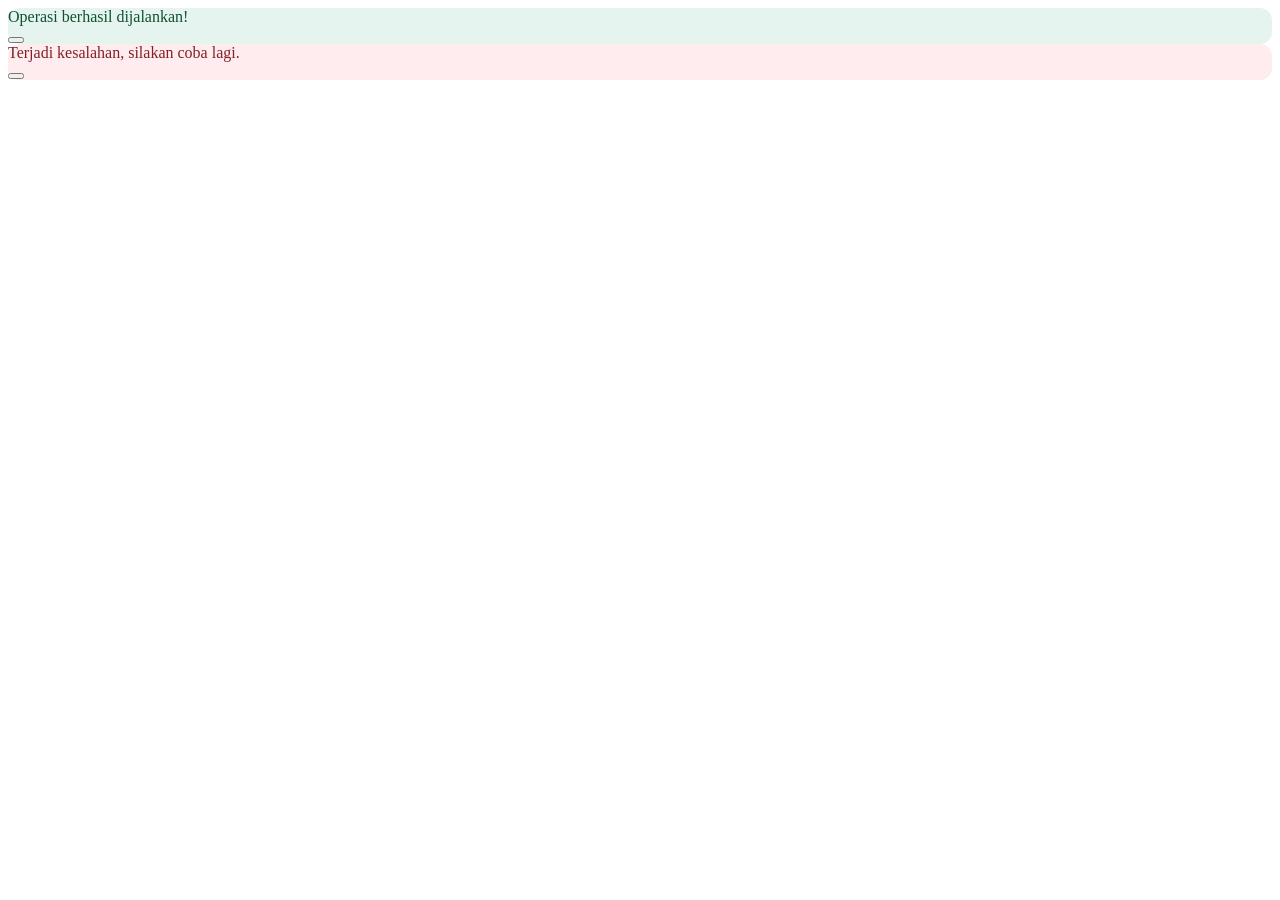
<file: src/main/resources/templates/fragments/alert.html>
<!DOCTYPE html>
<html lang="id" xmlns:th="http://www.thymeleaf.org">
<body>
    <th:block th:fragment="alert">
        <div th:if="${pesanSukses != null or pesanPemasukan != null or pesanPengeluaran != null or pesanKategori != null}" 
             class="alert alert-success alert-dismissible fade show d-flex align-items-center gap-2 mb-4 border py-2.5 px-3" 
             style="background-color: #E6F4EF; border-color: #BEE3D5 !important; color: #0F5132; border-radius: 12px;" 
             role="alert">
            <i class="bx bx-check-circle fs-5 flex-shrink-0 text-success"></i>
            <div class="small fw-semibold flex-grow-1" 
                 th:text="${pesanSukses != null ? pesanSukses : (pesanPemasukan != null ? pesanPemasukan : (pesanPengeluaran != null ? pesanPengeluaran : pesanKategori))}">
                Operasi berhasil dijalankan!
            </div>
            <button type="button" class="btn-close shadow-none" data-bs-dismiss="alert" aria-label="Close" style="font-size: 0.75rem;"></button>
        </div>

        <div th:if="${pesanError != null}" 
             class="alert alert-danger alert-dismissible fade show d-flex align-items-center gap-2 mb-4 border py-2.5 px-3" 
             style="background-color: #FEECEE; border-color: #FCA5A5 !important; color: #842029; border-radius: 12px;" 
             role="alert">
            <i class="bx bx-error-circle fs-5 flex-shrink-0 text-danger"></i>
            <div class="small fw-semibold flex-grow-1" th:text="${pesanError}">
                Terjadi kesalahan, silakan coba lagi.
            </div>
            <button type="button" class="btn-close shadow-none" data-bs-dismiss="alert" aria-label="Close" style="font-size: 0.75rem;"></button>
        </div>
    </th:block>
</body>
</html>
</file>
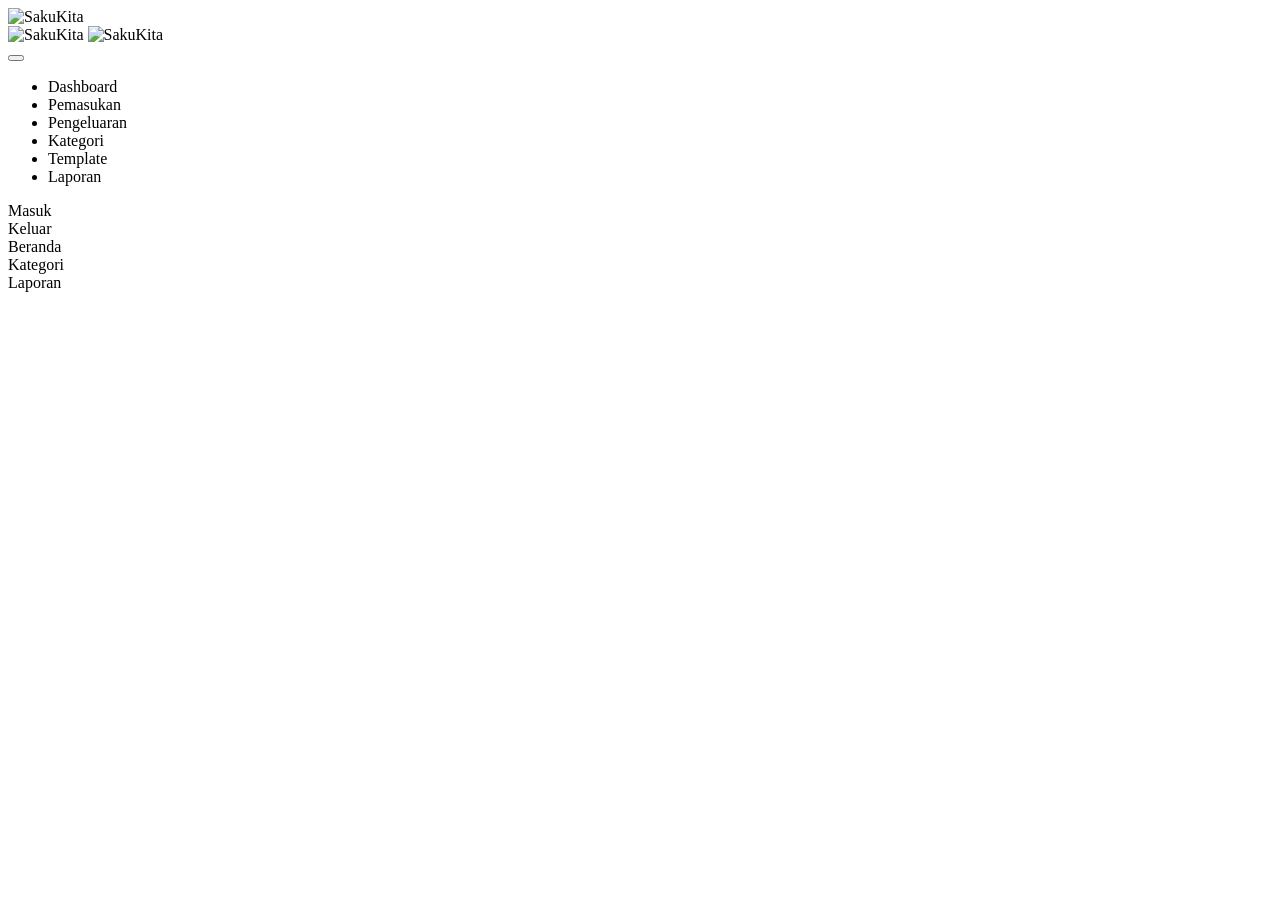
<file: src/main/resources/templates/fragments/sidebar.html>
<!DOCTYPE html>
<html lang="id" xmlns:th="http://www.thymeleaf.org">
<body>
    <th:block th:fragment="sidebar(halamanAktif)">
        <div class="bar-mobile-atas">
            <a th:href="@{/dashboard}" class="tautan-brand-mobile">
                <img th:src="@{/images/logo1.png}" alt="SakuKita" class="logo-mobile" />
            </a>
            <div class="d-flex align-items-center gap-2">
                <a th:href="@{/logout}" class="btn-logout-mobile" title="Keluar dari Akun" aria-label="Logout">
                    <i class="bx bx-log-out"></i>
                </a>
            </div>
        </div>

        <aside class="sidebar-kapsul" id="sidebarKapsul">
            <div>
                <div class="area-brand-kapsul">
                    <a th:href="@{/dashboard}" class="tautan-brand-kapsul" id="tautanBrand" aria-label="Kecilkan Menu" title="Kecilkan Menu">
                        <div class="logo-card-sidebar">
                            <img th:src="@{/images/logoutama.png}" alt="SakuKita" class="logo-kapsul-panjang" id="logoPanjang" />
                            <img th:src="@{/images/logo1.png}" alt="SakuKita" class="logo-kapsul-kecil" />
                        </div>
                    </a>
                    <button type="button" class="tombol-toggle-kapsul" id="tombolToggleSidebar" aria-label="Kecilkan Menu" title="Kecilkan Menu">
                        <i class="bx bx-chevrons-left" id="ikonToggleSidebar"></i>
                    </button>
                </div>

                <ul class="navigasi-kapsul">
                    <li>
                        <a th:href="@{/dashboard}" class="tautan-menu-kapsul" th:classappend="${halamanAktif == 'dashboard'} ? 'menu-kapsul-aktif' : ''" title="Dashboard">
                            <span class="ikon-menu-kapsul"><i class="bx bx-home-circle"></i></span>
                            <span class="teks-menu-kapsul">Dashboard</span>
                        </a>
                    </li>
                    <li>
                        <a th:href="@{/pemasukan}" class="tautan-menu-kapsul" th:classappend="${halamanAktif == 'pemasukan'} ? 'menu-kapsul-aktif' : ''" title="Pemasukan">
                            <span class="ikon-menu-kapsul"><i class="bx bx-up-arrow-alt"></i></span>
                            <span class="teks-menu-kapsul">Pemasukan</span>
                        </a>
                    </li>
                    <li>
                        <a th:href="@{/pengeluaran}" class="tautan-menu-kapsul" th:classappend="${halamanAktif == 'pengeluaran'} ? 'menu-kapsul-aktif' : ''" title="Pengeluaran">
                            <span class="ikon-menu-kapsul"><i class="bx bx-down-arrow-alt"></i></span>
                            <span class="teks-menu-kapsul">Pengeluaran</span>
                        </a>
                    </li>
                    <li>
                        <a th:href="@{/kategori}" class="tautan-menu-kapsul" th:classappend="${halamanAktif == 'kategori'} ? 'menu-kapsul-aktif' : ''" title="Kategori">
                            <span class="ikon-menu-kapsul"><i class="bx bx-grid-alt"></i></span>
                            <span class="teks-menu-kapsul">Kategori</span>
                        </a>
                    </li>
                    <li>
                        <a th:href="@{/templateTransaksi}" class="tautan-menu-kapsul" th:classappend="${halamanAktif == 'templateTransaksi'} ? 'menu-kapsul-aktif' : ''" title="Template Transaksi">
                            <span class="ikon-menu-kapsul"><i class="bx bx-bookmark"></i></span>
                            <span class="teks-menu-kapsul">Template</span>
                        </a>
                    </li>
                    <li>
                        <a th:href="@{/laporan}" class="tautan-menu-kapsul" th:classappend="${halamanAktif == 'laporan'} ? 'menu-kapsul-aktif' : ''" title="Laporan">
                            <span class="ikon-menu-kapsul"><i class="bx bx-bar-chart-alt-2"></i></span>
                            <span class="teks-menu-kapsul">Laporan</span>
                        </a>
                    </li>
                </ul>
            </div>
        </aside>

        <nav class="nav-bawah-mobile" aria-label="Navigasi Bawah Mobile">
            <a th:href="@{/pemasukan}" class="item-nav-bawah" th:classappend="${halamanAktif == 'pemasukan'} ? 'item-nav-bawah-aktif' : ''">
                <div class="wadah-ikon-nav-bawah">
                    <i class="bx bx-trending-up"></i>
                </div>
                <span class="label-nav-bawah">Masuk</span>
            </a>
            <a th:href="@{/pengeluaran}" class="item-nav-bawah" th:classappend="${halamanAktif == 'pengeluaran'} ? 'item-nav-bawah-aktif' : ''">
                <div class="wadah-ikon-nav-bawah">
                    <i class="bx bx-trending-down"></i>
                </div>
                <span class="label-nav-bawah">Keluar</span>
            </a>
            <a th:href="@{/dashboard}" class="item-nav-bawah" th:classappend="${halamanAktif == 'dashboard'} ? 'item-nav-bawah-aktif' : ''">
                <div class="wadah-ikon-nav-bawah">
                    <i class="bx bx-home-circle"></i>
                </div>
                <span class="label-nav-bawah">Beranda</span>
            </a>
            <a th:href="@{/kategori}" class="item-nav-bawah" th:classappend="${halamanAktif == 'kategori'} ? 'item-nav-bawah-aktif' : ''">
                <div class="wadah-ikon-nav-bawah">
                    <i class="bx bx-grid-alt"></i>
                </div>
                <span class="label-nav-bawah">Kategori</span>
            </a>
            <a th:href="@{/laporan}" class="item-nav-bawah" th:classappend="${halamanAktif == 'laporan'} ? 'item-nav-bawah-aktif' : ''">
                <div class="wadah-ikon-nav-bawah">
                    <i class="bx bx-bar-chart-alt-2"></i>
                </div>
                <span class="label-nav-bawah">Laporan</span>
            </a>
        </nav>

        <script>
            (function () {
                const sidebar = document.getElementById('sidebarKapsul');
                const tombolToggle = document.getElementById('tombolToggleSidebar');
                const tautanBrand = document.getElementById('tautanBrand');
                const ikonToggle = document.getElementById('ikonToggleSidebar');
                const teksMenu = document.querySelectorAll('.teks-menu-kapsul');
                let isCollapsed = false;

                function kecilkanSidebarDesktop() {
                    isCollapsed = true;
                    if (sidebar) sidebar.classList.add('sidebar-kapsul-ringkas');
                    teksMenu.forEach(el => el.style.display = 'none');
                    if (tombolToggle) tombolToggle.setAttribute('title', 'Buka Menu');
                    if (ikonToggle) {
                        ikonToggle.classList.remove('bx-chevrons-left');
                        ikonToggle.classList.add('bx-chevrons-right');
                    }
                }

                function lebarkanSidebarDesktop() {
                    isCollapsed = false;
                    if (sidebar) sidebar.classList.remove('sidebar-kapsul-ringkas');
                    teksMenu.forEach(el => el.style.display = 'inline');
                    if (tombolToggle) tombolToggle.setAttribute('title', 'Kecilkan Menu');
                    if (ikonToggle) {
                        ikonToggle.classList.remove('bx-chevrons-right');
                        ikonToggle.classList.add('bx-chevrons-left');
                    }
                }

                if (tautanBrand) {
                    tautanBrand.addEventListener('click', function (e) {
                        if (window.innerWidth >= 992) {
                            e.preventDefault();
                            kecilkanSidebarDesktop();
                        }
                    });
                }

                if (tombolToggle && !tombolToggle.dataset.toggleInitialized) {
                    tombolToggle.dataset.toggleInitialized = 'true';
                    tombolToggle.addEventListener('click', function () {
                        if (window.innerWidth >= 992) {
                            if (isCollapsed) {
                                lebarkanSidebarDesktop();
                            } else {
                                kecilkanSidebarDesktop();
                            }
                        }
                    });
                }
            })();

            document.addEventListener('submit', function (e) {
                if (e.defaultPrevented) return;
                var form = e.target;
                if (form.getAttribute('data-submitting') === 'true') {
                    e.preventDefault();
                    return;
                }
                if (form.checkValidity && !form.checkValidity()) {
                    return;
                }
                form.setAttribute('data-submitting', 'true');
                var tombol = form.querySelectorAll('button[type="submit"], input[type="submit"]');
                for (var i = 0; i < tombol.length; i++) {
                    tombol[i].disabled = true;
                }
            });

            document.addEventListener('keydown', function (e) {
                if (e.key === 'Enter') {
                    var form = e.target.form || (e.target.closest && e.target.closest('form'));
                    if (form && form.getAttribute('data-submitting') === 'true') {
                        e.preventDefault();
                    }
                }
            });

            document.addEventListener('hidden.bs.modal', function (e) {
                var forms = e.target.querySelectorAll('form');
                for (var i = 0; i < forms.length; i++) {
                    forms[i].removeAttribute('data-submitting');
                    var tombol = forms[i].querySelectorAll('button[type="submit"], input[type="submit"]');
                    for (var j = 0; j < tombol.length; j++) {
                        tombol[j].disabled = false;
                    }
                }
            });

            window.addEventListener('pageshow', function () {
                var forms = document.querySelectorAll('form');
                for (var i = 0; i < forms.length; i++) {
                    forms[i].removeAttribute('data-submitting');
                    var tombol = forms[i].querySelectorAll('button[type="submit"], input[type="submit"]');
                    for (var j = 0; j < tombol.length; j++) {
                        tombol[j].disabled = false;
                    }
                }
            });
        </script>
    </th:block>
</body>
</html>
</file>
